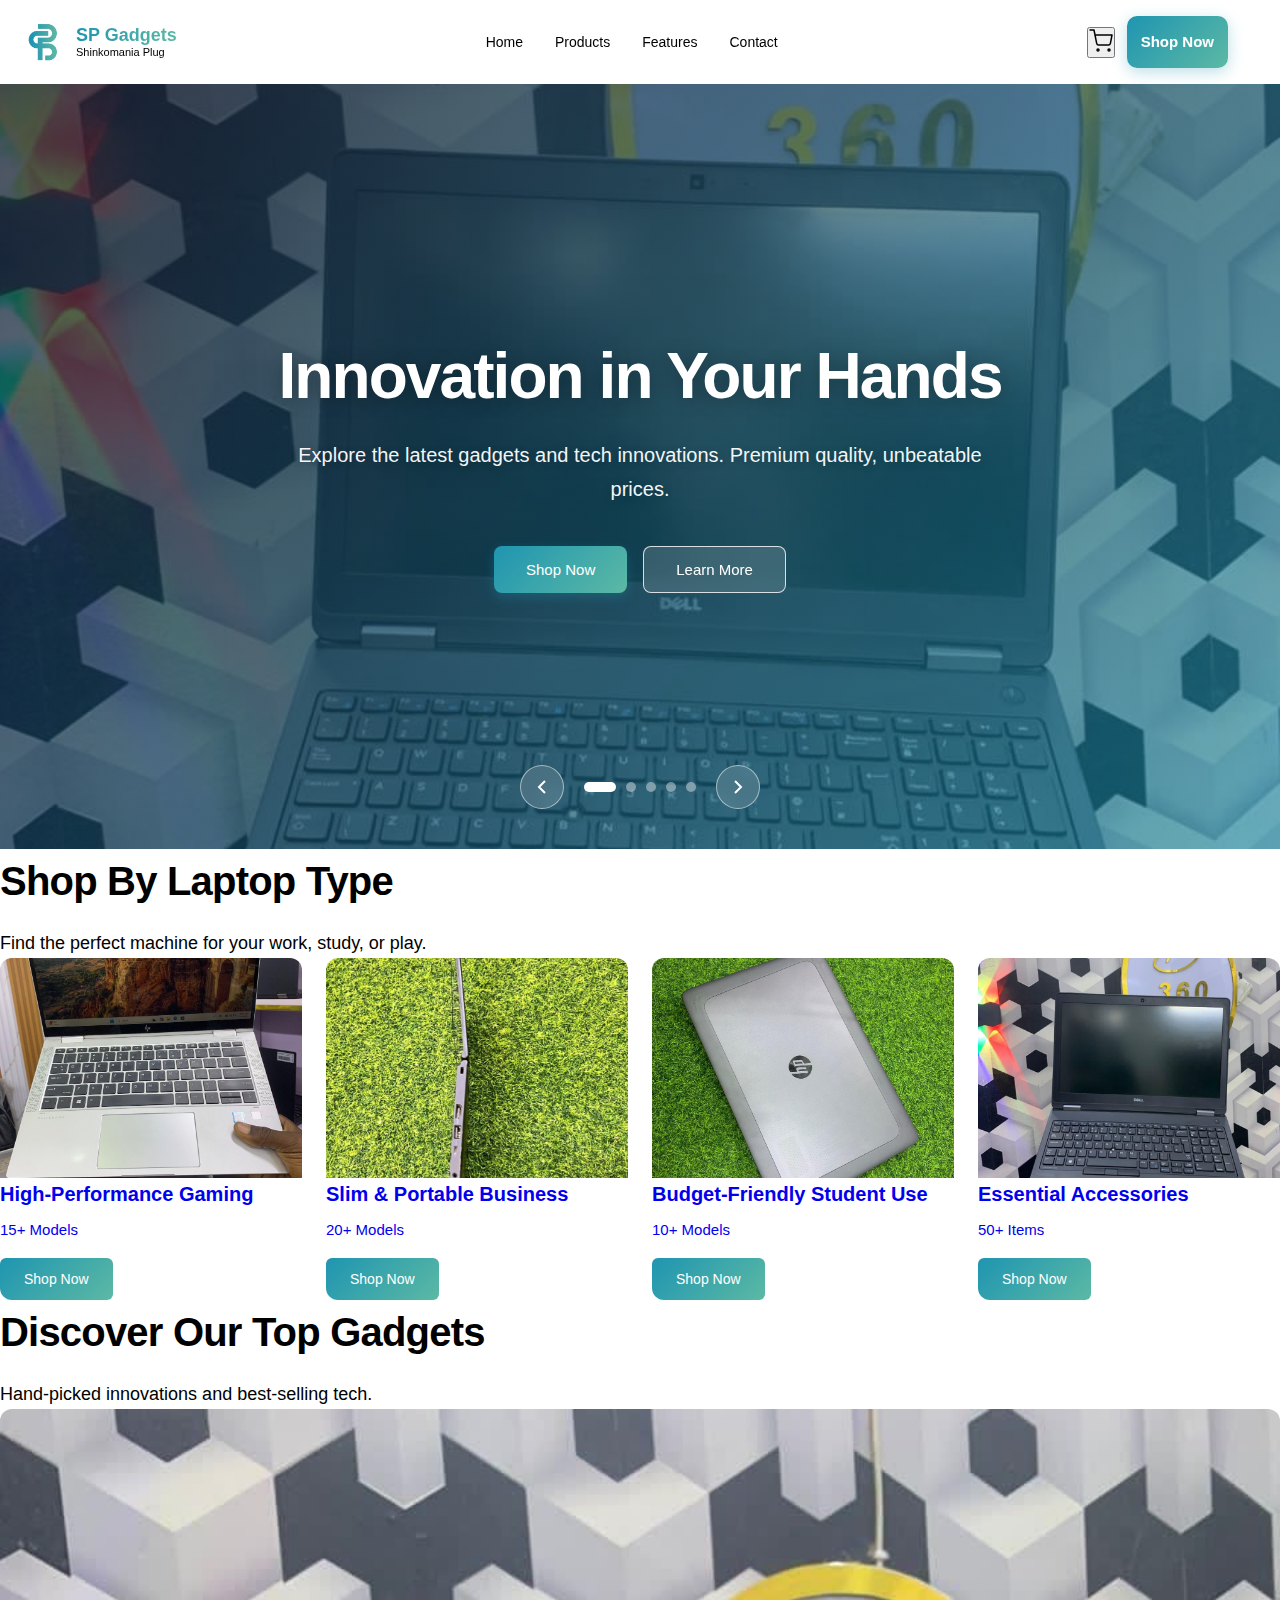
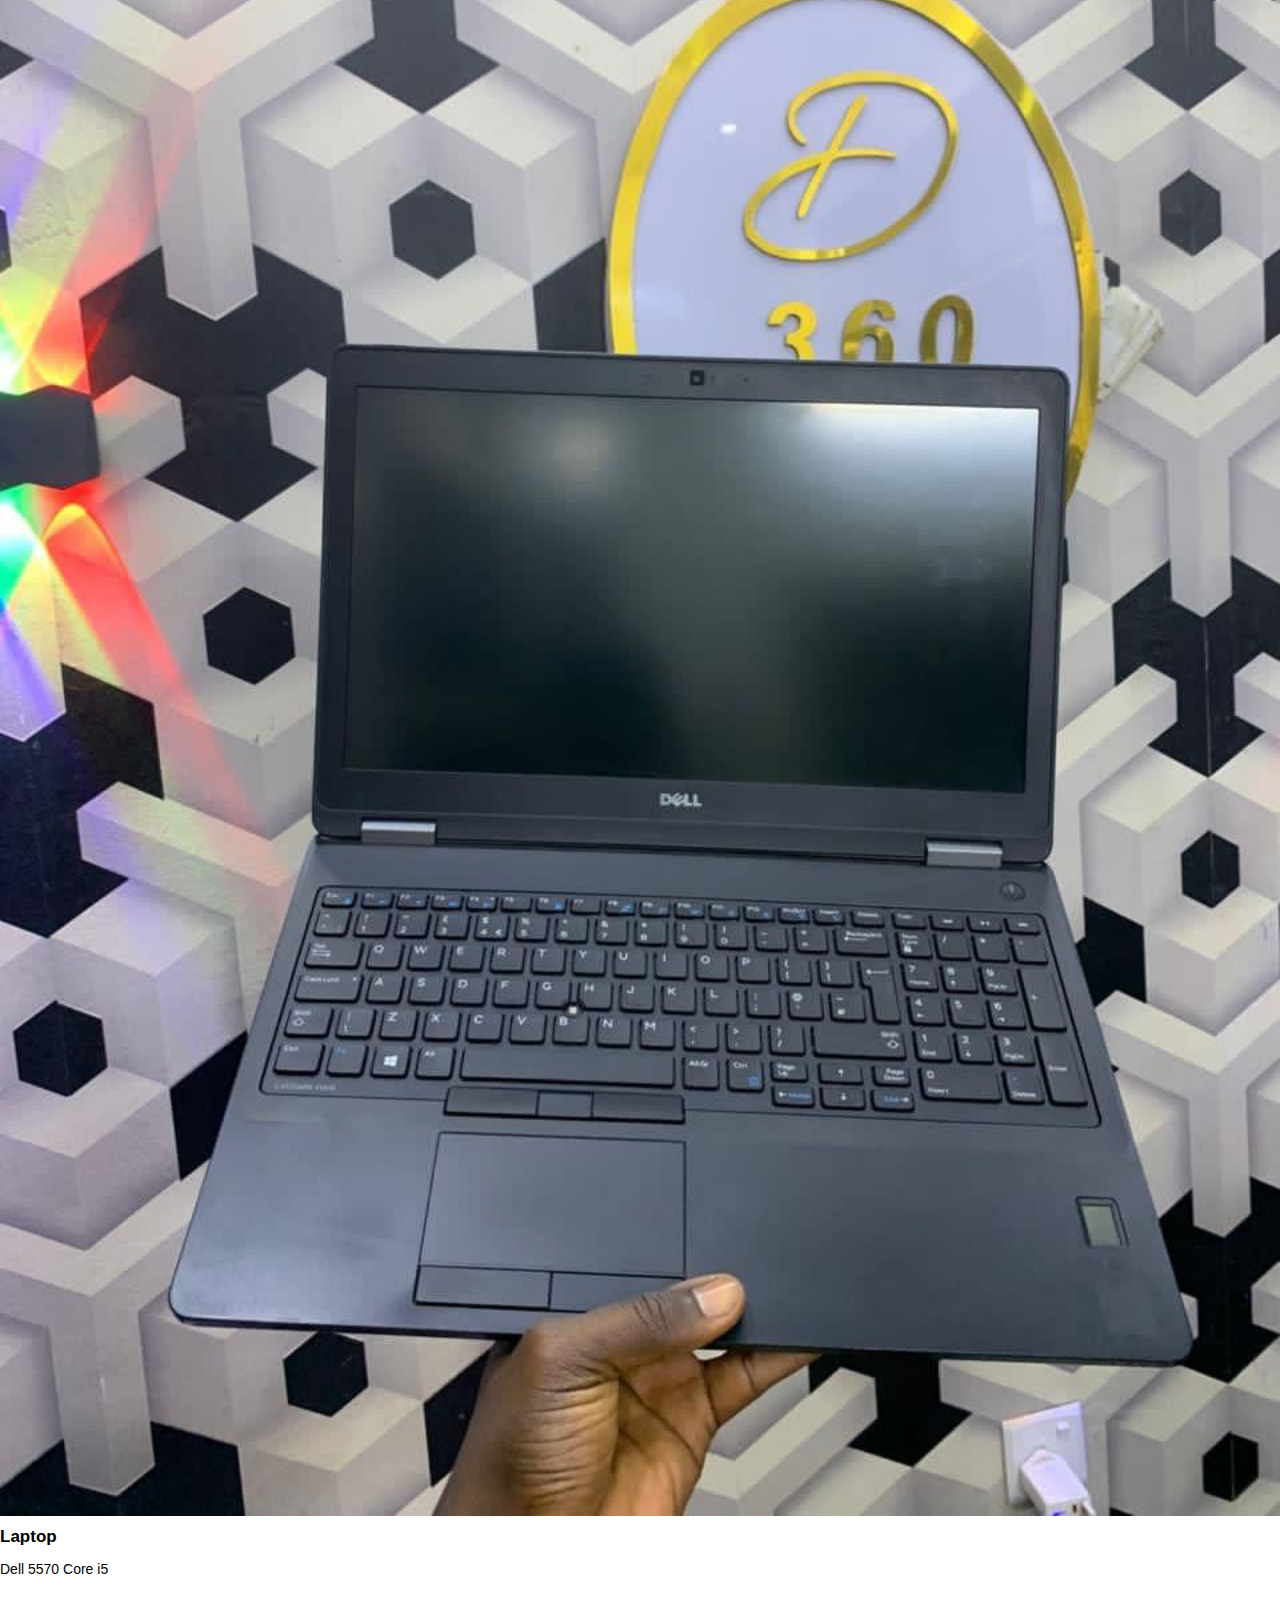
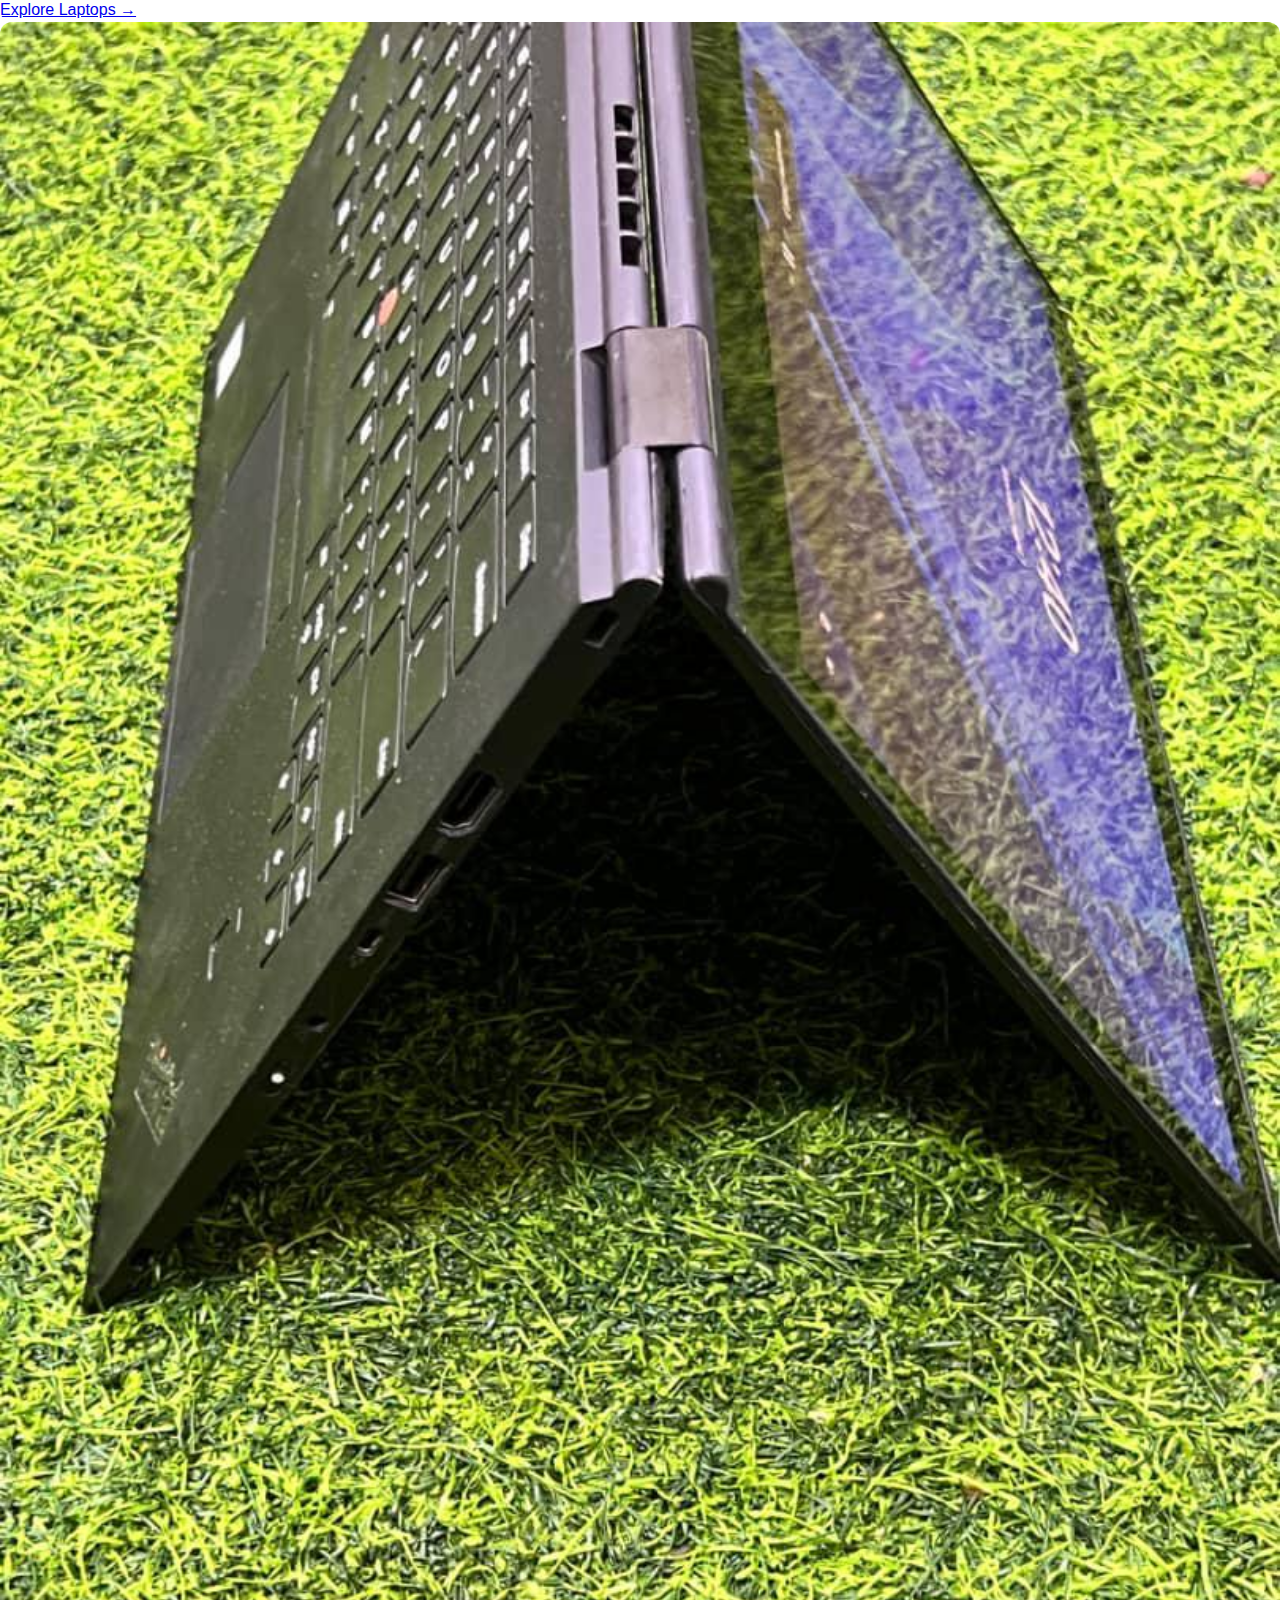
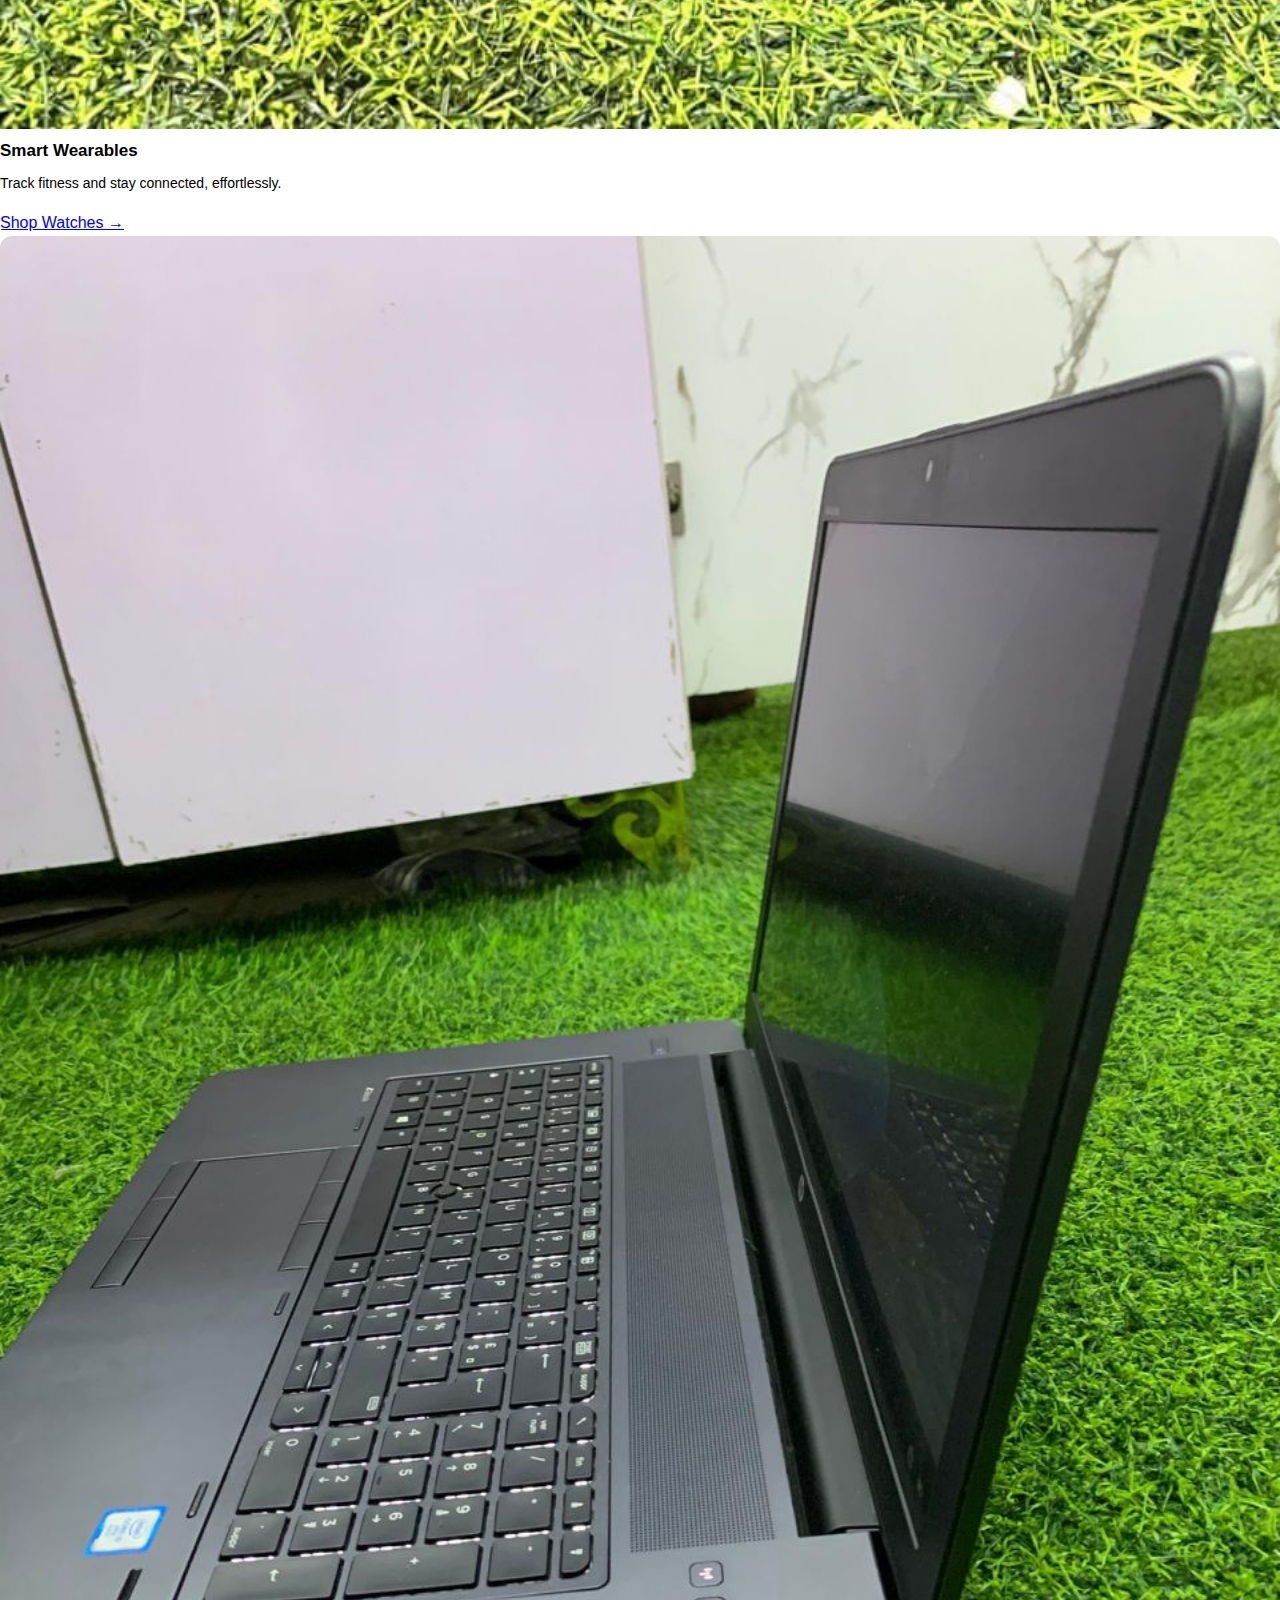
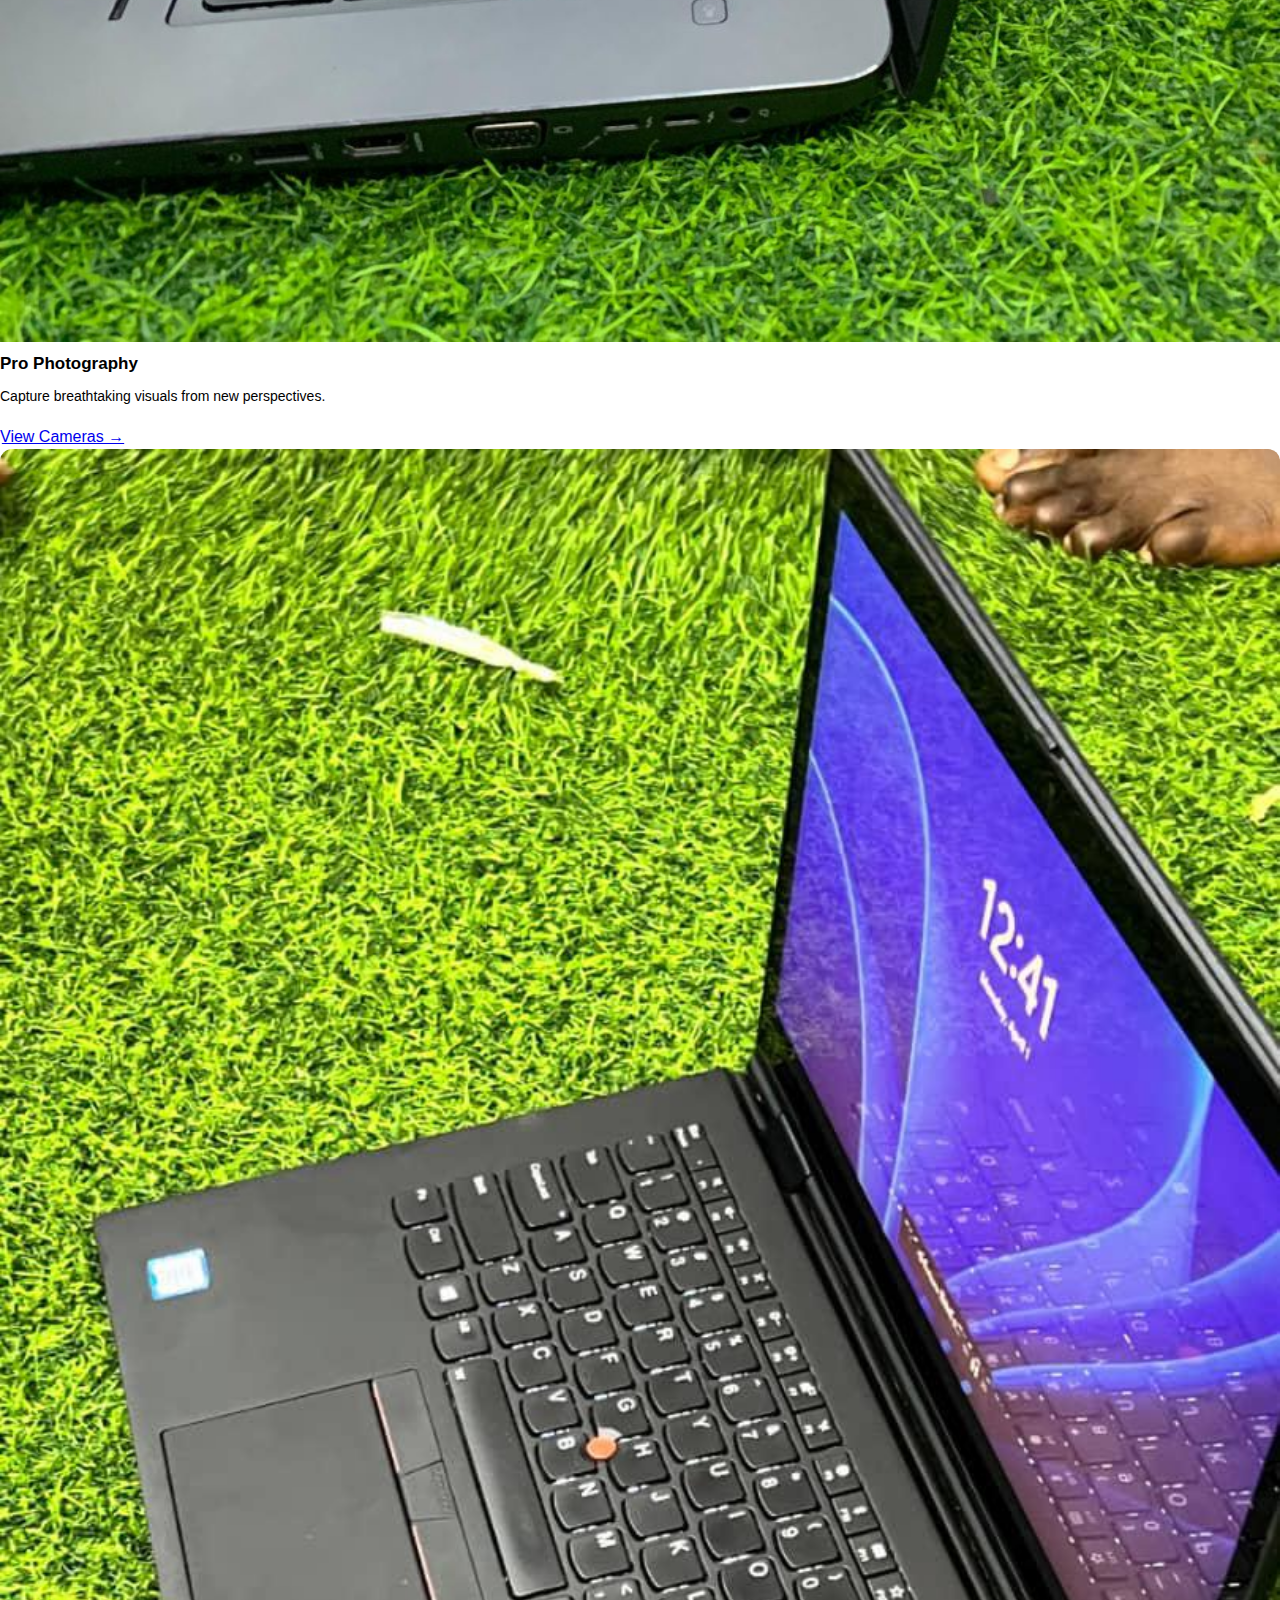
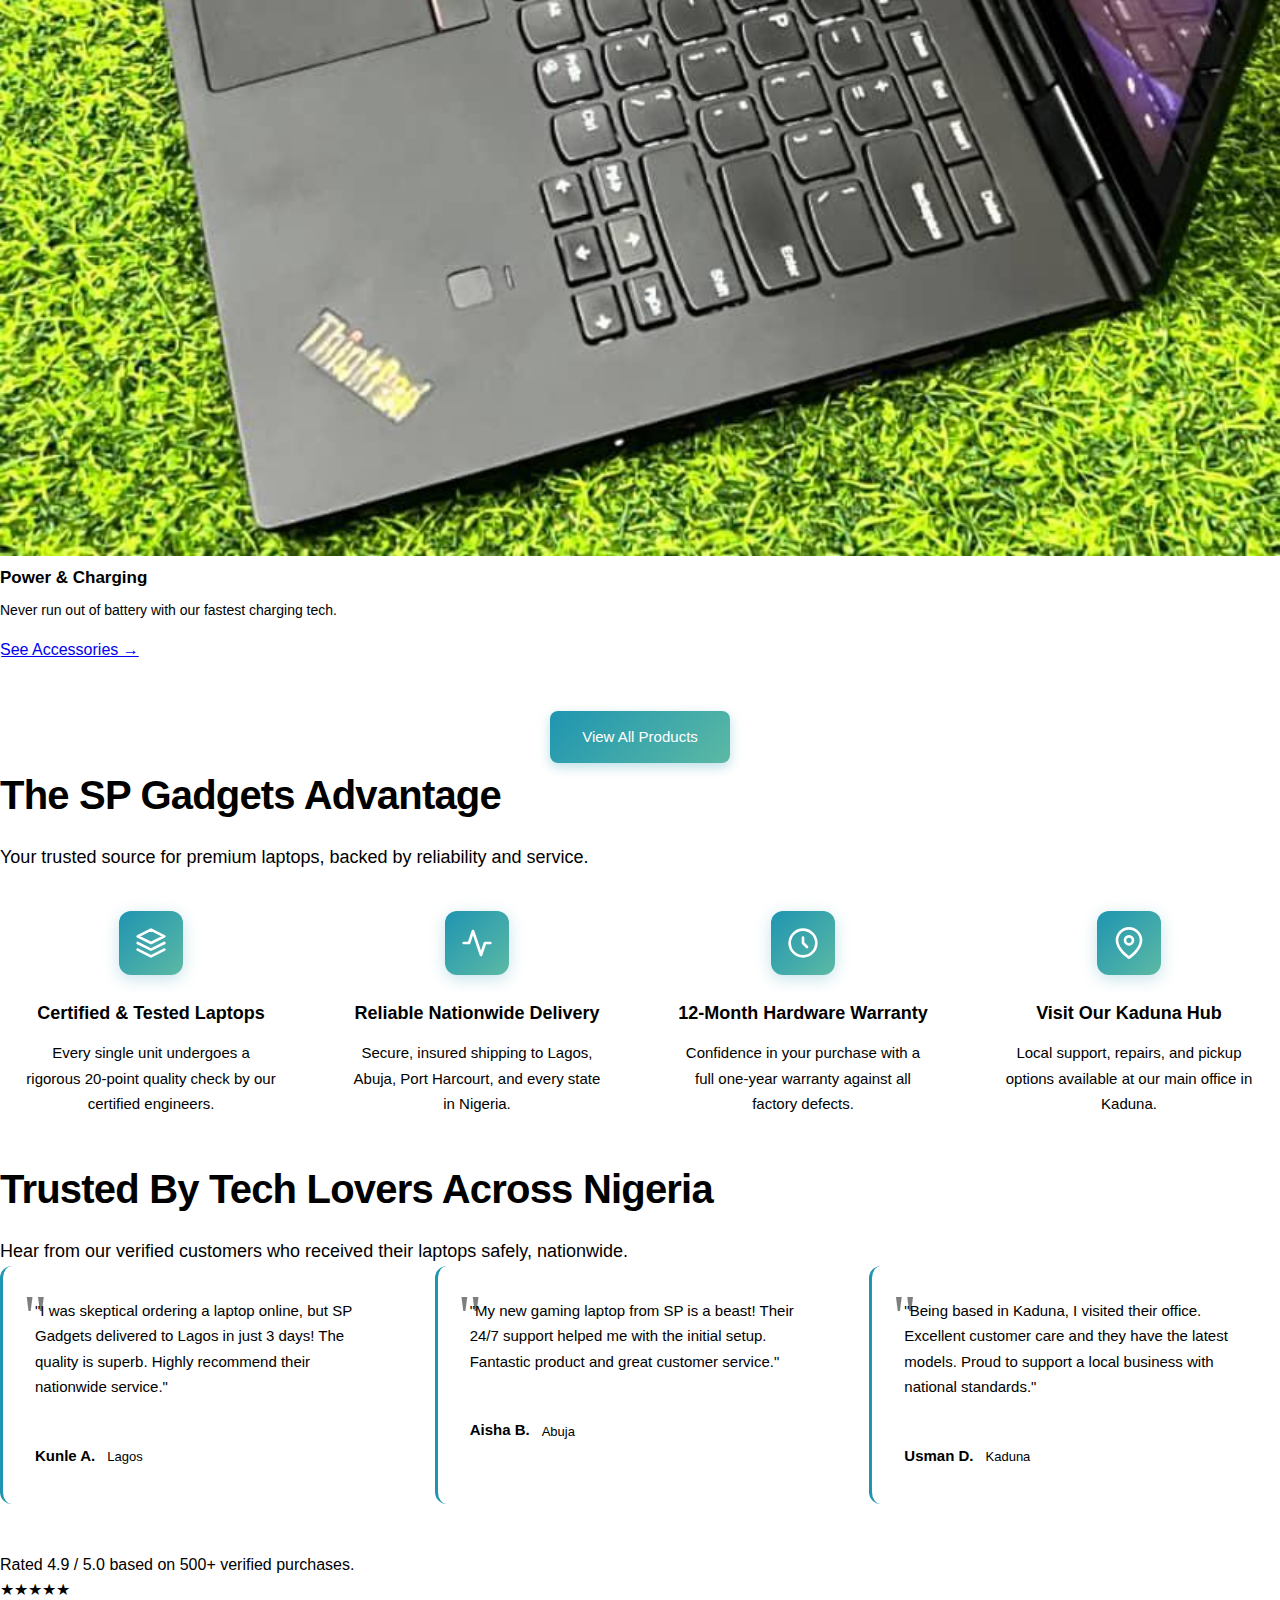
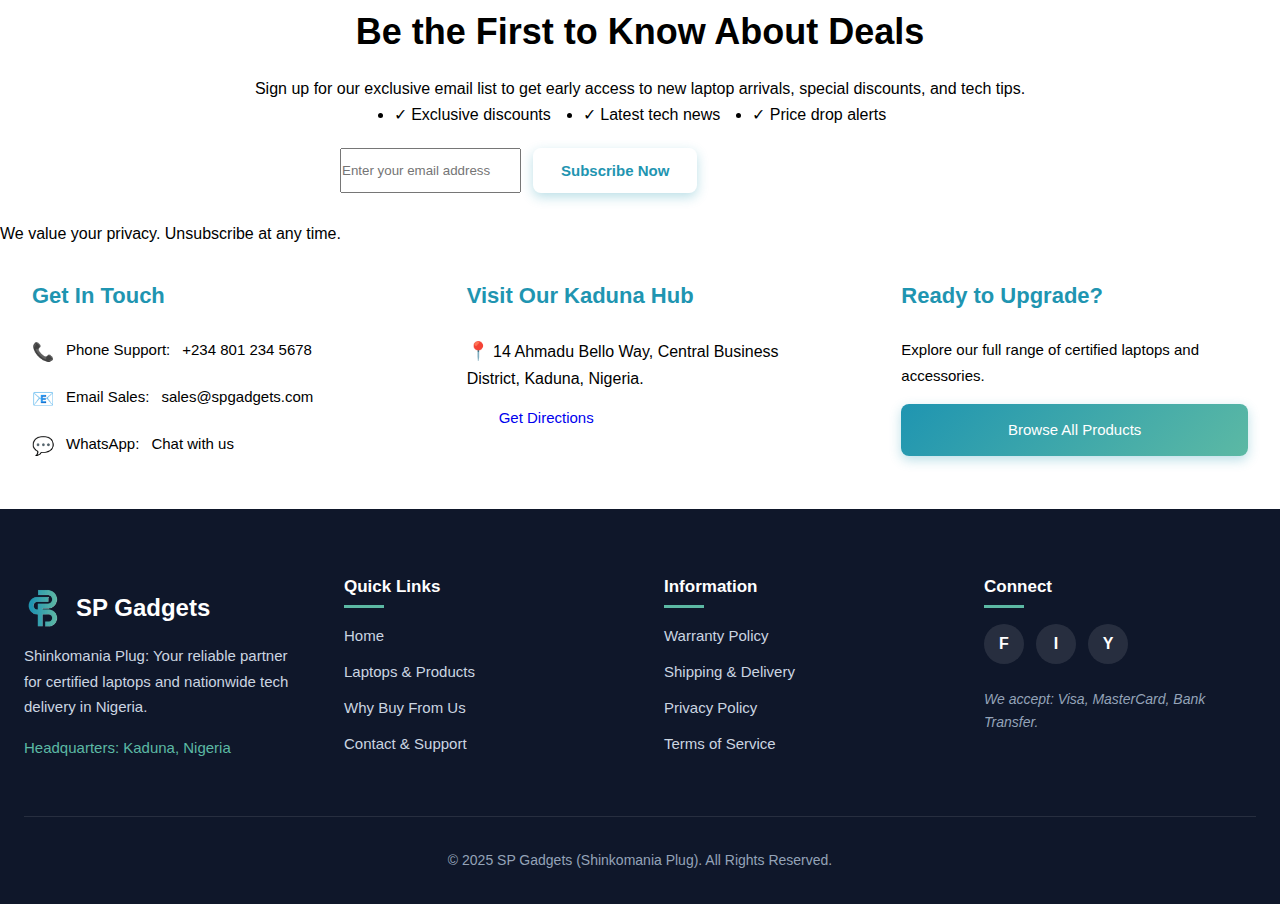
<file: index.html>
<!Doctype html>
<html lang="en">
<head>
  <meta charset="utf-8" />
  <meta name="viewport" content="width=device-width,initial-scale=1" />
  <title>SP Gadgets</title>
  <link rel="icon" href="assets/icon.png">
  <link rel="stylesheet" href="styles/main.css">
  <meta name="theme-color" content="#1F95B1">

  <meta name="description" content="Nigeria's trusted source for certified, tested laptops and essential tech gadgets. Enjoy secure, nationwide delivery and a 12-month warranty.">
  <meta property="og:title" content="SP Gadgets: Certified Laptops & Tech in Nigeria">
  <meta property="og:description" content="Shop tested laptops, smart watches, and accessories. Get secure, insured delivery to Lagos, Abuja, Port Harcourt, and nationwide.">
  <meta property="og:type" content="website">
  <meta property="og:url" content="https://spgadgets.netlify.app/">
  <meta property="og:image" content="https://spgadgets.netlify.app/assets/logo.png">
  
  <meta name="twitter:card" content="summary_large_image">
  <meta name="twitter:site" content="@yourtwitterhandle">
  <meta name="twitter:creator" content="@mukhiteee">
  <meta name="twitter:title" content="SP Gadgets: Certified Laptops & Tech in Nigeria">
<meta name="twitter:description" content="Shop tested laptops, smart watches, and accessories. Get secure, insured delivery to Lagos, Abuja, Port Harcourt, and nationwide.">
<meta name="twitter:image" content="https://spgadgets.netlify.app/assets/logo.png">
</head>
<body>
  <!-- Navbar -->
  <header class="navbar">
    <div class="navbar-container">
      <!-- Left: Logo + Brand -->
      <div class="navbar-brand">
        <img src="assets/icon.png" alt="SP Gadgets" class="navbar-logo">
        <div class="navbar-text">
          <h1 class="navbar-title">SP Gadgets</h1>
          <p class="navbar-subtitle">Shinkomania Plug</p>
        </div>
      </div>

      <!-- Center: Nav Links (Desktop) -->
      <nav class="navbar-nav" aria-label="Primary navigation">
        <a href="#home" class="nav-link">Home</a>
        <a href="#products" class="nav-link">Products</a>
        <a href="#features" class="nav-link">Features</a>
        <a href="#contact" class="nav-link">Contact</a>
      </nav>

      <!-- Right: Actions -->
      <div class="navbar-actions">
        <!-- Cart Icon -->
        <button class="cart-btn" aria-label="Shopping cart">
          <svg viewBox="0 0 24 24" width="24" height="24" fill="none" stroke="currentColor" stroke-width="1.5" stroke-linecap="round" stroke-linejoin="round">
            <circle cx="9" cy="21" r="1"/>
            <circle cx="20" cy="21" r="1"/>
            <path d="M1 1h4l2.68 13.39a2 2 0 0 0 2 1.61h9.72a2 2 0 0 0 2-1.61L23 6H6"/>
          </svg>
          <span class="cart-badge" id="cart-badge" aria-hidden="true">0</span>
        </button>

        <!-- Shop Now Button -->
        <a href="pages/shop.php" class="shop-btn">Shop Now</a>

        <!-- Mobile Menu Toggle -->
        <button class="menu-toggle" id="menu-toggle" aria-label="Menu" aria-expanded="false">
          <span class="hamburger"></span>
          <span class="hamburger"></span>
          <span class="hamburger"></span>
        </button>
      </div>
    </div>
  </header>

  <!-- Mobile Menu Overlay -->
  <div class="mobile-overlay" id="mobile-overlay" aria-hidden="true">
    <div class="mobile-overlay-content">
      <div class="mobile-overlay-header">
        <div class="navbar-brand">
          <img src="assets/icon.png" alt="SP Gadgets" class="navbar-logo">
          <div class="navbar-text">
            <h2 class="navbar-title">SP Gadgets</h2>
            <p class="navbar-subtitle">Shinkomania Plug</p>
          </div>
        </div>
        <button class="mobile-overlay-close" id="overlay-close" aria-label="Close menu">
          <svg viewBox="0 0 24 24" width="24" height="24" fill="none" stroke="currentColor" stroke-width="2" stroke-linecap="round" stroke-linejoin="round">
            <line x1="18" y1="6" x2="6" y2="18"/>
            <line x1="6" y1="6" x2="18" y2="18"/>
          </svg>
        </button>
      </div>

      <nav class="mobile-nav" aria-label="Mobile navigation">
        <a href="#home" class="mobile-nav-link">Home</a>
        <a href="#products" class="mobile-nav-link">Products</a>
        <a href="#features" class="mobile-nav-link">Features</a>
        <a href="#contact" class="mobile-nav-link">Contact</a>
      </nav>

      <div class="mobile-cta">
        <button class="shop-btn">Shop Now</button>
      </div>
    </div>
  </div>

  <!-- Hero Section with Slideshow -->
  <section class="hero" id="home">
    <div class="hero-slideshow">
      <div class="slide active" style="background-image: url('assets/slideshow/slide1.jpg')"></div>
      <div class="slide" style="background-image: url('assets/slideshow/slide2.jpg')"></div>
      <div class="slide" style="background-image: url('assets/slideshow/slide3.jpg')"></div>
      <div class="slide" style="background-image: url('assets/slideshow/slide4.jpg')"></div>
      <div class="slide" style="background-image: url('assets/slideshow/slide5.jpg')"></div>
      <div class="slide-overlay"></div>
    </div>

    <div class="hero-content">
      <div class="hero-text">
        <h1 class="hero-title">Innovation in Your Hands</h1>
        <p class="hero-subtitle">Explore the latest gadgets and tech innovations. Premium quality, unbeatable prices.</p>
        <div class="hero-cta">
          <button class="btn btn-primary">Shop Now</button>
          <button class="btn btn-secondary">Learn More</button>
        </div>
      </div>
    </div>

    <!-- Slideshow Controls -->
    <div class="slideshow-controls">
      <button class="slide-nav prev" id="prev-slide" aria-label="Previous slide">
        <svg viewBox="0 0 24 24" width="24" height="24" fill="none" stroke="currentColor" stroke-width="2">
          <polyline points="15 18 9 12 15 6"></polyline>
        </svg>
      </button>
      <div class="slide-indicators" id="slide-indicators"></div>
      <button class="slide-nav next" id="next-slide" aria-label="Next slide">
        <svg viewBox="0 0 24 24" width="24" height="24" fill="none" stroke="currentColor" stroke-width="2">
          <polyline points="9 18 15 12 9 6"></polyline>
        </svg>
      </button>
    </div>
  </section>

<section class="category-grid-section" id="products">
    <div class="container">
        <h2 class="section-title">Shop By Laptop Type</h2>
        <p class="section-subtitle">Find the perfect machine for your work, study, or play.</p>

        <div class="category-grid">
            
            <a href="/category/gaming" class="category-card">
                <div class="category-image-wrapper">
                    <img src="assets/product/IMG-20251211-WA0039.jpg" alt="Gaming Laptops" class="category-image">
                </div>
                <h3 class="category-title">High-Performance Gaming</h3>
                <p class="category-count">15+ Models</p>
                <span class="category-link-btn">Shop Now</span>
            </a>

            <a href="/category/business" class="category-card">
                <div class="category-image-wrapper">
                    <img src="assets/product/IMG-20251211-WA0049.jpg" alt="Business Laptops" class="category-image">
                </div>
                <h3 class="category-title">Slim & Portable Business</h3>
                <p class="category-count">20+ Models</p>
                <span class="category-link-btn">Shop Now</span>
            </a>

            <a href="/category/student" class="category-card">
                <div class="category-image-wrapper">
                    <img src="assets/product/slide4.jpg" alt="Student Laptops" class="category-image">
                </div>
                <h3 class="category-title">Budget-Friendly Student Use</h3>
                <p class="category-count">10+ Models</p>
                <span class="category-link-btn">Shop Now</span>
            </a>
            
            <a href="/category/accessories" class="category-card">
                <div class="category-image-wrapper">
                    <img src="assets/product/slide1.jpg" alt="Laptop Accessories" class="category-image">
                </div>
                <h3 class="category-title">Essential Accessories</h3>
                <p class="category-count">50+ Items</p>
                <span class="category-link-btn">Shop Now</span>
            </a>

        </div>
    </div>
</section>

  <section class="featured-products" id="products">
    <div class="container">
        <h2 class="section-title">Discover Our Top Gadgets</h2>
        <p class="section-subtitle">Hand-picked innovations and best-selling tech.</p>

        <div class="product-grid">
            
            <div class="product-card">
                <img src="assets/product/dell-5570-1.jpg" alt="Wireless Noise-Cancelling Earbuds" class="product-image">
                <h3 class="product-title">Laptop</h3>
                <p class="product-desc">Dell 5570 Core i5</p>
                <a href="/category/audio" class="card-link">Explore Laptops →</a>
            </div>

            <div class="product-card">
                <img src="assets/product/slide2.jpg" alt="Waterproof Smart Watch" class="product-image">
                <h3 class="product-title">Smart Wearables</h3>
                <p class="product-desc">Track fitness and stay connected, effortlessly.</p>
                <a href="/category/wearables" class="card-link">Shop Watches →</a>
            </div>

            <div class="product-card">
                <img src="assets/product/slide3.jpg" alt="4K Ultra-Portable Drone" class="product-image">
                <h3 class="product-title">Pro Photography</h3>
                <p class="product-desc">Capture breathtaking visuals from new perspectives.</p>
                <a href="/category/drones" class="card-link">View Cameras →</a>
            </div>
            
            <div class="product-card">
                <img src="assets/product/slide5.jpg" alt="20,000mAh Power Bank" class="product-image">
                <h3 class="product-title">Power & Charging</h3>
                <p class="product-desc">Never run out of battery with our fastest charging tech.</p>
                <a href="/category/power" class="card-link">See Accessories →</a>
            </div>

        </div>

        <div class="view-all-cta">
            <a href="#products-list" class="btn btn-primary">View All Products</a>
        </div>
    </div>
</section>

<section class="value-props" id="features">
    <div class="container">
        <h2 class="section-title">The SP Gadgets Advantage</h2>
        <p class="section-subtitle">Your trusted source for premium laptops, backed by reliability and service.</p>

        <div class="feature-grid">
            
            <div class="feature-card">
                <div class="feature-icon-wrapper">
                    <svg viewBox="0 0 24 24" width="24" height="24" fill="none" stroke="currentColor" stroke-width="2" stroke-linecap="round" stroke-linejoin="round" class="feature-icon"><path d="M12 2L2 7l10 5 10-5-10-5zM2 17l10 5 10-5M2 12l10 5 10-5"/></svg>
                </div>
                <h3 class="feature-title">Certified & Tested Laptops</h3>
                <p class="feature-desc">Every single unit undergoes a rigorous 20-point quality check by our certified engineers.</p>
            </div>

            <div class="feature-card">
                <div class="feature-icon-wrapper">
                    <svg viewBox="0 0 24 24" width="24" height="24" fill="none" stroke="currentColor" stroke-width="2" stroke-linecap="round" stroke-linejoin="round" class="feature-icon"><path d="M22 12h-4l-3 9L9 3l-3 9H2"/></svg>
                </div>
                <h3 class="feature-title">Reliable Nationwide Delivery</h3>
                <p class="feature-desc">Secure, insured shipping to Lagos, Abuja, Port Harcourt, and every state in Nigeria.</p>
            </div>

            <div class="feature-card">
                <div class="feature-icon-wrapper">
                    <svg viewBox="0 0 24 24" width="24" height="24" fill="none" stroke="currentColor" stroke-width="2" stroke-linecap="round" stroke-linejoin="round" class="feature-icon"><circle cx="12" cy="12" r="10"/><path d="M12 8v4l3 3"/></svg>
                </div>
                <h3 class="feature-title">12-Month Hardware Warranty</h3>
                <p class="feature-desc">Confidence in your purchase with a full one-year warranty against all factory defects.</p>
            </div>
            
            <div class="feature-card">
                <div class="feature-icon-wrapper">
                    <svg viewBox="0 0 24 24" width="24" height="24" fill="none" stroke="currentColor" stroke-width="2" stroke-linecap="round" stroke-linejoin="round" class="feature-icon"><path d="M21 10c0 7-9 13-9 13s-9-6-9-13a9 9 0 0 1 18 0z"/><circle cx="12" cy="10" r="3"/></svg>
                </div>
                <h3 class="feature-title">Visit Our Kaduna Hub</h3>
                <p class="feature-desc">Local support, repairs, and pickup options available at our main office in Kaduna.</p>
            </div>

        </div>
    </div>
</section>

<section class="testimonials" id="testimonials">
    <div class="container">
        <h2 class="section-title">Trusted By Tech Lovers Across Nigeria</h2>
        <p class="section-subtitle">Hear from our verified customers who received their laptops safely, nationwide.</p>

        <div class="testimonial-grid">
            
            <div class="testimonial-card">
                <p class="quote">"I was skeptical ordering a laptop online, but SP Gadgets delivered to Lagos in just 3 days! The quality is superb. Highly recommend their nationwide service."</p>
                <div class="customer-info">
                    <span class="customer-name">Kunle A.</span>
                    <span class="customer-location">Lagos</span>
                </div>
            </div>

            <div class="testimonial-card">
                <p class="quote">"My new gaming laptop from SP is a beast! Their 24/7 support helped me with the initial setup. Fantastic product and great customer service."</p>
                <div class="customer-info">
                    <span class="customer-name">Aisha B.</span>
                    <span class="customer-location">Abuja</span>
                </div>
            </div>

            <div class="testimonial-card">
                <p class="quote">"Being based in Kaduna, I visited their office. Excellent customer care and they have the latest models. Proud to support a local business with national standards."</p>
                <div class="customer-info">
                    <span class="customer-name">Usman D.</span>
                    <span class="customer-location">Kaduna</span>
                </div>
            </div>

        </div>
        
        <div class="rating-summary">
            <p>Rated 4.9 / 5.0 based on 500+ verified purchases.</p>
            <div class="star-rating">
                ★★★★★
            </div>
        </div>
    </div>
</section>


<section class="newsletter-signup">
    <div class="container newsletter-flex">
        <div class="newsletter-content">
            <h2 class="newsletter-title">Be the First to Know About Deals</h2>
            <p class="newsletter-subtext">Sign up for our exclusive email list to get early access to new laptop arrivals, special discounts, and tech tips.</p>
            <ul class="newsletter-benefits">
                <li><span class="check-icon">✓</span> Exclusive discounts</li>
                <li><span class="check-icon">✓</span> Latest tech news</li>
                <li><span class="check-icon">✓</span> Price drop alerts</li>
            </ul>
        </div>
        <div class="newsletter-form-wrapper">
            <form class="newsletter-form">
                <input type="email" placeholder="Enter your email address" required aria-label="Email address for newsletter" class="email-input">
                <button type="submit" class="btn btn-primary newsletter-btn">Subscribe Now</button>
            </form>
            <p class="privacy-text">We value your privacy. Unsubscribe at any time.</p>
        </div>
    </div>
</section>

<section class="contact-anchor" id="contact">
    <div class="container">
        <div class="contact-grid">
            
            <div class="contact-card info-card">
                <h3 class="contact-title">Get In Touch</h3>
                <p class="contact-detail">
                    <span class="detail-icon">📞</span>
                    Phone Support: <a href="tel:+2348012345678" class="contact-link">+234 801 234 5678</a>
                </p>
                <p class="contact-detail">
                    <span class="detail-icon">📧</span>
                    Email Sales: <a href="mailto:sales@spgadgets.com" class="contact-link">sales@spgadgets.com</a>
                </p>
                <p class="contact-detail">
                    <span class="detail-icon">💬</span>
                    WhatsApp: <a href="https://wa.me/2348012345678" target="_blank" class="contact-link">Chat with us</a>
                </p>
            </div>

            <div class="contact-card location-card">
                <h3 class="contact-title">Visit Our Kaduna Hub</h3>
                <p class="contact-address">
                    <span class="detail-icon">📍</span>
                    14 Ahmadu Bello Way, Central Business District, Kaduna, Nigeria.
                </p>
                <a href="https://maps.app.goo.gl/YourMapLinkHere" target="_blank" class="btn btn-secondary-contact">
                    Get Directions
                </a>
            </div>

            <div class="contact-card cta-card">
                <h3 class="contact-title">Ready to Upgrade?</h3>
                <p class="contact-detail">Explore our full range of certified laptops and accessories.</p>
                <a href="#products" class="btn btn-primary btn-full-width">
                    Browse All Products
                </a>
            </div>

        </div>
    </div>
</section>

<footer class="footer">
    <div class="container footer-grid">
        
        <div class="footer-col brand-col">
            <div class="navbar-brand footer-brand">
                <img src="assets/icon.png" alt="SP Gadgets" class="navbar-logo">
                <h3 class="footer-title">SP Gadgets</h3>
            </div>
            <p class="footer-text">Shinkomania Plug: Your reliable partner for certified laptops and nationwide tech delivery in Nigeria.</p>
            <p class="footer-address">
                Headquarters: Kaduna, Nigeria
            </p>
        </div>

        <div class="footer-col">
            <h4 class="col-heading">Quick Links</h4>
            <ul class="footer-links">
                <li><a href="#home" class="footer-link">Home</a></li>
                <li><a href="#products" class="footer-link">Laptops & Products</a></li>
                <li><a href="#features" class="footer-link">Why Buy From Us</a></li>
                <li><a href="#contact" class="footer-link">Contact & Support</a></li>
            </ul>
        </div>

        <div class="footer-col">
            <h4 class="col-heading">Information</h4>
            <ul class="footer-links">
                <li><a href="/warranty" class="footer-link">Warranty Policy</a></li>
                <li><a href="/shipping" class="footer-link">Shipping & Delivery</a></li>
                <li><a href="/privacy" class="footer-link">Privacy Policy</a></li>
                <li><a href="/terms" class="footer-link">Terms of Service</a></li>
            </ul>
        </div>
        
        <div class="footer-col social-col">
            <h4 class="col-heading">Connect</h4>
            <div class="social-icons">
                <a href="#" class="social-icon" aria-label="Find us on Facebook">F</a>
                <a href="#" class="social-icon" aria-label="Follow us on Instagram">I</a>
                <a href="#" class="social-icon" aria-label="Check out our YouTube Channel">Y</a>
            </div>
            <p class="payment-methods">We accept: Visa, MasterCard, Bank Transfer.</p>
        </div>
    </div>
    
    <div class="footer-bottom">
        <div class="container">
            <p>&copy; 2025 SP Gadgets (Shinkomania Plug). All Rights Reserved.</p>
        </div>
    </div>
</footer>

  <script src="scripts/main.js"></script>
</body>
</html>
</file>
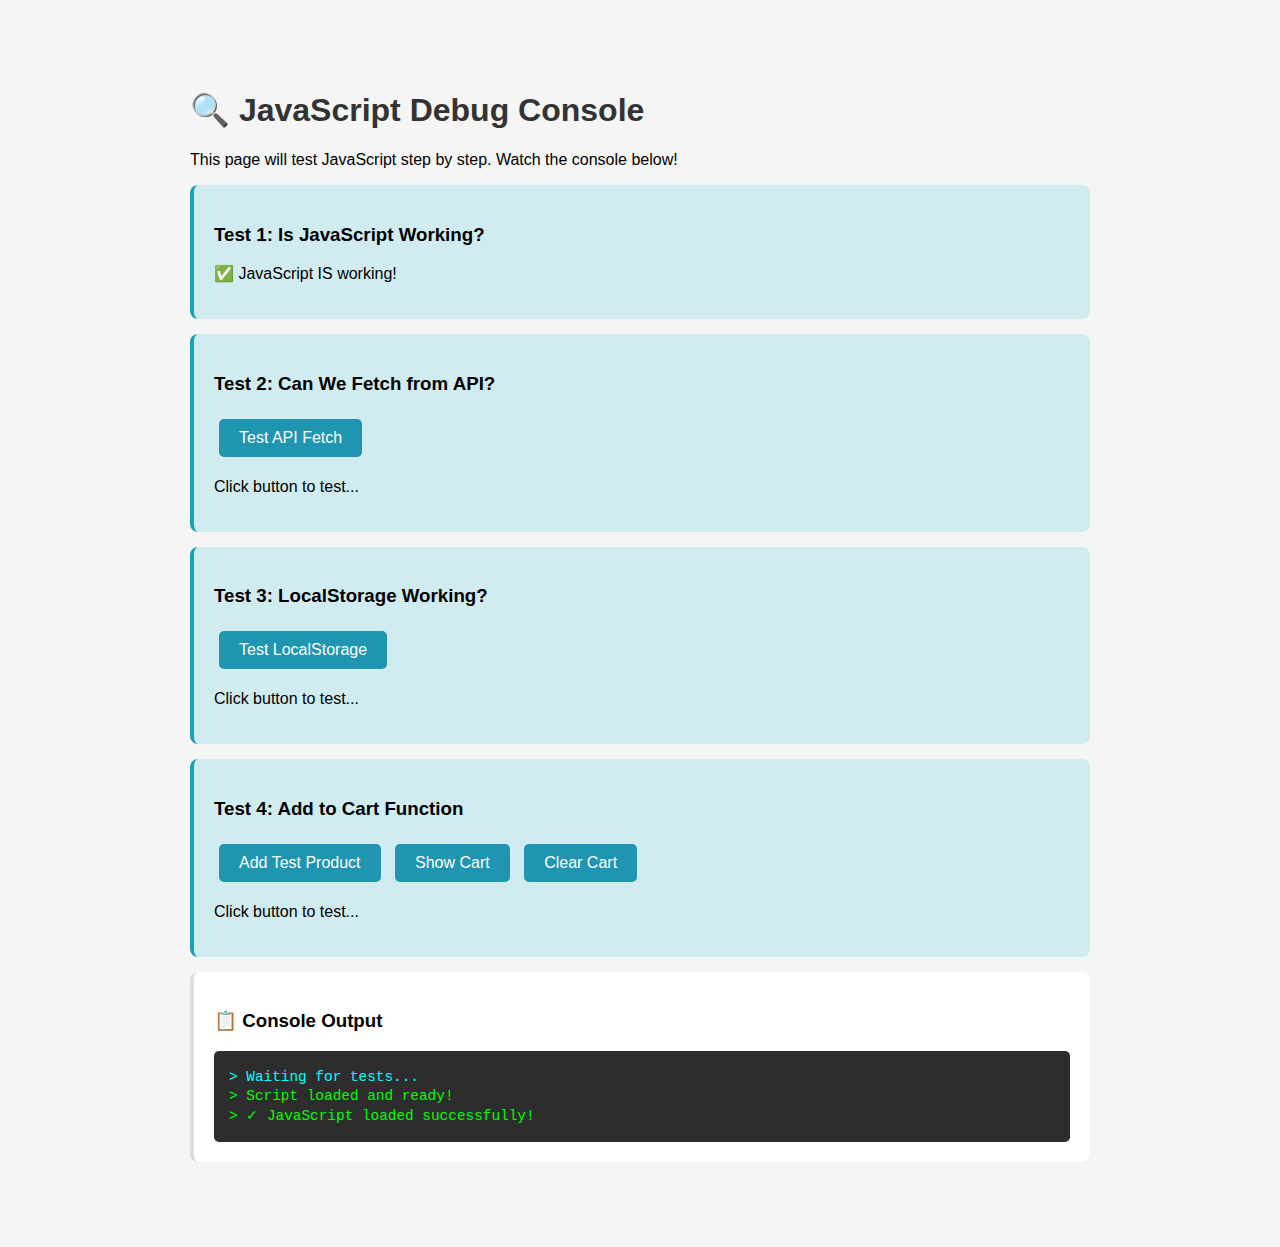
<file: pages/test.html>
<!DOCTYPE html>
<html lang="en">
<head>
    <meta charset="UTF-8">
    <meta name="viewport" content="width=device-width, initial-scale=1.0">
    <title>JavaScript Test - Step by Step</title>
    <style>
        body {
            font-family: Arial, sans-serif;
            max-width: 900px;
            margin: 50px auto;
            padding: 20px;
            background: #f5f5f5;
        }
        .test-box {
            background: white;
            padding: 20px;
            margin: 15px 0;
            border-radius: 8px;
            border-left: 4px solid #ddd;
        }
        .success {
            border-left-color: #28a745;
            background: #d4edda;
        }
        .error {
            border-left-color: #dc3545;
            background: #f8d7da;
        }
        .info {
            border-left-color: #17a2b8;
            background: #d1ecf1;
        }
        h1 {
            color: #333;
        }
        button {
            background: #1F95B1;
            color: white;
            border: none;
            padding: 10px 20px;
            border-radius: 5px;
            cursor: pointer;
            font-size: 1rem;
            margin: 5px;
        }
        button:hover {
            background: #157a8f;
        }
        #console-output {
            background: #2d2d2d;
            color: #0f0;
            padding: 15px;
            border-radius: 5px;
            font-family: 'Courier New', monospace;
            font-size: 0.9rem;
            max-height: 400px;
            overflow-y: auto;
            margin-top: 10px;
        }
        .console-line {
            margin: 3px 0;
        }
        .console-success { color: #0f0; }
        .console-error { color: #f00; }
        .console-info { color: #0ff; }
    </style>
</head>
<body>
    <h1>🔍 JavaScript Debug Console</h1>
    <p>This page will test JavaScript step by step. Watch the console below!</p>

    <!-- Test 1: JavaScript Loading -->
    <div class="test-box info">
        <h3>Test 1: Is JavaScript Working?</h3>
        <p id="js-test">❌ JavaScript is NOT working</p>
    </div>

    <!-- Test 2: Fetch API -->
    <div class="test-box info">
        <h3>Test 2: Can We Fetch from API?</h3>
        <button onclick="testFetchAPI()">Test API Fetch</button>
        <p id="fetch-result">Click button to test...</p>
    </div>

    <!-- Test 3: LocalStorage -->
    <div class="test-box info">
        <h3>Test 3: LocalStorage Working?</h3>
        <button onclick="testLocalStorage()">Test LocalStorage</button>
        <p id="storage-result">Click button to test...</p>
    </div>

    <!-- Test 4: Add to Cart -->
    <div class="test-box info">
        <h3>Test 4: Add to Cart Function</h3>
        <button onclick="testAddToCart()">Add Test Product</button>
        <button onclick="showCart()">Show Cart</button>
        <button onclick="clearCart()">Clear Cart</button>
        <p id="cart-result">Click button to test...</p>
    </div>

    <!-- Console Output -->
    <div class="test-box">
        <h3>📋 Console Output</h3>
        <div id="console-output">
            <div class="console-line console-info">> Waiting for tests...</div>
        </div>
    </div>

    <script>
        // Custom console that shows on page
        const consoleDiv = document.getElementById('console-output');
        
        function log(message, type = 'info') {
            const line = document.createElement('div');
            line.className = `console-line console-${type}`;
            line.textContent = `> ${message}`;
            consoleDiv.appendChild(line);
            consoleDiv.scrollTop = consoleDiv.scrollHeight;
            
            // Also log to browser console
            console.log(message);
        }

        // TEST 1: Check if JavaScript is working
        document.addEventListener('DOMContentLoaded', function() {
            const jsTest = document.getElementById('js-test');
            jsTest.textContent = '✅ JavaScript IS working!';
            jsTest.parentElement.classList.add('success');
            log('✓ JavaScript loaded successfully!', 'success');
        });

        // TEST 2: Fetch API
        async function testFetchAPI() {
            log('Testing fetch to products_api.php...', 'info');
            const resultEl = document.getElementById('fetch-result');
            
            try {
                const url = '../api/products_api.php?page=1&per_page=37';
                log(`Fetching: ${url}`, 'info');
                
                const response = await fetch(url);
                log(`Response status: ${response.status}`, 'info');
                
                const data = await response.json();
                log(`Response received!`, 'success');
                log(`Success: ${data.success}`, 'info');
                log(`Products found: ${data.products ? data.products.length : 0}`, 'info');
                
                if (data.success && data.products && data.products.length > 0) {
                    resultEl.textContent = `✅ API works! Found ${data.products.length} products`;
                    resultEl.parentElement.classList.add('success');
                    log(`First product: ${data.products[0].name}`, 'success');
                } else {
                    resultEl.textContent = '⚠️ API responded but no products found';
                    log('API returned empty or unsuccessful', 'error');
                }
            } catch (error) {
                resultEl.textContent = '❌ API fetch failed!';
                resultEl.parentElement.classList.add('error');
                log(`ERROR: ${error.message}`, 'error');
            }
        }

        // TEST 3: LocalStorage
        function testLocalStorage() {
            log('Testing localStorage...', 'info');
            const resultEl = document.getElementById('storage-result');
            
            try {
                // Try to write
                localStorage.setItem('test_key', 'test_value');
                log('✓ Write to localStorage successful', 'success');
                
                // Try to read
                const value = localStorage.getItem('test_key');
                log(`✓ Read from localStorage: ${value}`, 'success');
                
                // Try to delete
                localStorage.removeItem('test_key');
                log('✓ Delete from localStorage successful', 'success');
                
                resultEl.textContent = '✅ LocalStorage is working!';
                resultEl.parentElement.classList.add('success');
            } catch (error) {
                resultEl.textContent = '❌ LocalStorage failed!';
                resultEl.parentElement.classList.add('error');
                log(`ERROR: ${error.message}`, 'error');
            }
        }

        // TEST 4: Cart Functions
        function testAddToCart() {
            log('Adding test product to cart...', 'info');
            const resultEl = document.getElementById('cart-result');
            
            try {
                // Get current cart
                let cart = JSON.parse(localStorage.getItem('sp_cart') || '[]');
                log(`Current cart has ${cart.length} items`, 'info');
                
                // Add a test product
                const testProduct = {
                    id: 999,
                    name: 'Test Product',
                    brand: 'Test Brand',
                    price: 1000,
                    image: 'test.jpg',
                    stock_quantity: 10,
                    quantity: 1
                };
                
                cart.push(testProduct);
                localStorage.setItem('sp_cart', JSON.stringify(cart));
                log(`✓ Added test product to cart`, 'success');
                log(`Cart now has ${cart.length} items`, 'success');
                
                resultEl.textContent = `✅ Product added! Cart has ${cart.length} items`;
                resultEl.parentElement.classList.add('success');
            } catch (error) {
                resultEl.textContent = '❌ Add to cart failed!';
                resultEl.parentElement.classList.add('error');
                log(`ERROR: ${error.message}`, 'error');
            }
        }

        function showCart() {
            log('Showing cart contents...', 'info');
            
            try {
                const cart = JSON.parse(localStorage.getItem('sp_cart') || '[]');
                log(`Cart has ${cart.length} items`, 'info');
                
                if (cart.length === 0) {
                    log('Cart is empty', 'info');
                } else {
                    cart.forEach((item, index) => {
                        log(`Item ${index + 1}: ${item.name} - ₦${item.price} (Qty: ${item.quantity})`, 'success');
                    });
                }
            } catch (error) {
                log(`ERROR: ${error.message}`, 'error');
            }
        }

        function clearCart() {
            log('Clearing cart...', 'info');
            
            try {
                localStorage.removeItem('sp_cart');
                log('✓ Cart cleared!', 'success');
                document.getElementById('cart-result').textContent = 'Cart cleared!';
            } catch (error) {
                log(`ERROR: ${error.message}`, 'error');
            }
        }

        // Log that script is loaded
        log('Script loaded and ready!', 'success');
    </script>
</body>
</html>
</file>
<file: styles/main.css>
/* ===== CSS Variables - Theme System ===== */
:root {
  --primary: #1F95B1;
  --accent: #5CB9A4;
  --font-main: 'Inter', -apple-system, BlinkMacSystemFont, 'Segoe UI', sans-serif;
}

/* Dark Theme (Default) */
:root[data-theme="dark"] {
  /* Backgrounds */
  --bg: #0f0f0f;
  --bg-light: #1a1a1a;
  --bg-secondary: #212121;
  --bg-tertiary: #282828;
  --bg-hover: #3f3f3f;
  
  /* Text Colors */
  --text: #ffffff;
  --text-muted: #aaaaaa;
  --text-secondary: #aaaaaa;
  --text-tertiary: #717171;
  
  /* UI Elements */
  --border: #3f3f3f;
  --shadow: rgba(0, 0, 0, 0.4);
  
  /* Status Colors */
  --success: #0f9d58;
  --warning: #f9ab00;
  --error: #dd2c00;
}

/* Light Theme */
:root[data-theme="light"] {
  /* Backgrounds */
  --bg: #ffffff;
  --bg-light: #f8fafc;
  --bg-secondary: #f8f9fa;
  --bg-tertiary: #e9ecef;
  --bg-hover: #dee2e6;
  
  /* Text Colors */
  --text: #0f172a;
  --text-muted: #64748b;
  --text-secondary: #6c757d;
  --text-tertiary: #adb5bd;
  
  /* UI Elements */
  --border: #e2e8f0;
  --shadow: rgba(0, 0, 0, 0.1);
  
  /* Status Colors */
  --success: #0f9d58;
  --warning: #f9ab00;
  --error: #dd2c00;
}

/* Add smooth transitions */
body,
.navbar,
.sidebar,
.top-bar,
.card,
.stat-card,
.search-box,
.category-card,
.product-card,
.feature-card,
.testimonial-card,
.contact-card,
.cart-sidebar,
.mobile-overlay-content,
.modal-content {
  transition: background-color 0.3s ease, color 0.3s ease, border-color 0.3s ease;
}

/* Theme Toggle Button Styles */
.theme-toggle {
  position: relative;
}

.theme-icon {
  transition: transform 0.3s ease;
}

.theme-toggle:hover .theme-icon {
  transform: rotate(20deg);
}

/* ===== Reset & Base ===== */
* {
  margin: 0;
  padding: 0;
  box-sizing: border-box;
}

html {
  scroll-behavior: smooth;
}

body {
  font-family: var(--font-main);
  color: var(--text);
  background: var(--bg);
  line-height: 1.6;
  -webkit-font-smoothing: antialiased;
  -moz-osx-font-smoothing: grayscale;
}

/* ===== NAVBAR ===== */
.navbar {
  position: sticky;
  top: 0;
  z-index: 50;
  background: var(--bg);
  backdrop-filter: blur(10px);
  box-shadow: 0 1px 3px var(--shadow);
  border-bottom: 1px solid var(--border);
}

.navbar-container {
  max-width: 1400px;
  margin: 0 auto;
  padding: 16px 24px;
  display: flex;
  align-items: center;
  justify-content: space-between;
}

/* Brand Section */
.navbar-brand {
  display: flex;
  align-items: center;
  gap: 12px;
  text-decoration: none;
  flex-shrink: 0;
}

.navbar-logo {
  width: 40px;
  height: 40px;
  object-fit: cover;
  border-radius: 8px;
}

.navbar-text {
  display: flex;
  flex-direction: column;
}

.navbar-title {
  font-size: 18px;
  font-weight: 600;
  line-height: 1.2;
  background: linear-gradient(90deg, var(--primary), var(--accent));
  -webkit-background-clip: text;
  -webkit-text-fill-color: transparent;
  margin: 0;
}

.navbar-subtitle {
  font-size: 11px;
  color: var(--text-muted);
  line-height: 1.2;
  margin: 0;
  font-weight: 400;
}

/* Center Nav */
.navbar-nav {
  display: flex;
  gap: 32px;
  align-items: center;
  margin: 0 auto;
}

.nav-link {
  color: var(--text);
  text-decoration: none;
  font-size: 14px;
  font-weight: 500;
  position: relative;
  transition: color 0.3s ease;
}

.nav-link:hover {
  color: var(--primary);
}

.nav-link::after {
  content: "";
  position: absolute;
  bottom: -5px;
  left: 0;
  width: 0;
  height: 2px;
  background: var(--primary);
  transition: width 0.3s ease;
}

.nav-link:hover::after {
  width: 100%;
}

/* Right Actions */
.navbar-actions {
  display: flex;
  align-items: center;
  gap: 12px;
  flex-shrink: 0;
}

/* Icon Buttons */
.icon-btn {
  position: relative;
  background: none;
  border: none;
  padding: 10px;
  cursor: pointer;
  border-radius: 8px;
  color: var(--text);
  transition: all 0.3s ease;
  display: flex;
  align-items: center;
  justify-content: center;
  font-size: 20px;
}

.icon-btn:hover {
  background: var(--bg-light);
  color: var(--primary);
}

.cart-badge {
  position: absolute;
  top: 4px;
  right: 4px;
  background: #ef4444;
  color: white;
  font-size: 10px;
  font-weight: 600;
  min-width: 18px;
  height: 18px;
  border-radius: 50%;
  display: none;
  align-items: center;
  justify-content: center;
}

.cart-badge.visible {
  display: flex;
  animation: badgePop 0.4s cubic-bezier(0.68, -0.55, 0.265, 1.55);
}

@keyframes badgePop {
  0% { transform: scale(0); }
  50% { transform: scale(1.2); }
  100% { transform: scale(1); }
}

/* Mobile Menu Toggle */
.menu-toggle {
  background: none;
  border: none;
  padding: 8px;
  cursor: pointer;
  flex-direction: column;
  gap: 5px;
  border-radius: 8px;
}

.hamburger {
  width: 24px;
  height: 2px;
  background: var(--text);
  border-radius: 2px;
  transition: all 0.3s ease;
}

.menu-toggle.active .hamburger:nth-child(1) {
  transform: rotate(45deg) translate(8px, 8px);
}

.menu-toggle.active .hamburger:nth-child(2) {
  opacity: 0;
}

.menu-toggle.active .hamburger:nth-child(3) {
  transform: rotate(-45deg) translate(7px, -7px);
}

/* ===== MOBILE SIDEBAR ===== */
.mobile-overlay {
  position: fixed;
  inset: 0;
  z-index: 60;
  background: rgba(0, 0, 0, 0.5);
  backdrop-filter: blur(4px);
  opacity: 0;
  pointer-events: none;
  transition: opacity 0.3s ease;
}

.mobile-overlay[aria-hidden="false"] {
  opacity: 1;
  pointer-events: auto;
}

.mobile-overlay-content {
  position: absolute;
  top: 0;
  right: 0;
  bottom: 0;
  width: 320px;
  background: var(--bg);
  display: flex;
  flex-direction: column;
  padding: 20px;
  overflow-y: auto;
  box-shadow: -5px 0 30px rgba(0,0,0,0.3);
  transform: translateX(100%);
  transition: transform 0.3s ease;
}

.mobile-overlay[aria-hidden="false"] .mobile-overlay-content {
  transform: translateX(0);
}

.mobile-overlay-header {
  display: flex;
  align-items: center;
  justify-content: space-between;
  margin-bottom: 25px;
  padding-bottom: 15px;
  border-bottom: 2px solid var(--border);
}

.mobile-overlay-close {
  background: none;
  border: none;
  padding: 8px;
  cursor: pointer;
  color: var(--text);
  font-size: 28px;
  transition: all 0.3s ease;
  width: 40px;
  height: 40px;
  border-radius: 50%;
}

.mobile-overlay-close:hover {
  background: var(--bg-light);
  color: var(--primary);
  transform: rotate(90deg);
}

/* Search in Sidebar */
.sidebar-search {
  margin-bottom: 20px;
}

.sidebar-search input {
  width: 100%;
  padding: 12px 16px;
  border: 2px solid var(--border);
  border-radius: 10px;
  font-size: 14px;
  transition: all 0.3s;
  font-family: var(--font-main);
  font-weight: 400;
  background: var(--bg);
  color: var(--text);
}

.sidebar-search input:focus {
  outline: none;
  border-color: var(--primary);
  box-shadow: 0 0 0 3px rgba(31, 149, 177, 0.1);
}

/* User Section */
.sidebar-user {
  margin-bottom: 25px;
  padding: 15px;
  background: var(--bg-light);
  border-radius: 10px;
  text-align: center;
}

.sidebar-user-icon {
  width: 60px;
  height: 60px;
  margin: 0 auto 10px;
  background: linear-gradient(135deg, var(--primary), var(--accent));
  color: white;
  border-radius: 50%;
  display: flex;
  align-items: center;
  justify-content: center;
  font-size: 28px;
}

.sidebar-user-name {
  font-weight: 600;
  font-size: 16px;
  margin-bottom: 8px;
  color: var(--text);
}

.sidebar-user-buttons {
  display: flex;
  gap: 8px;
  margin-top: 12px;
}

.sidebar-btn {
  flex: 1;
  padding: 8px;
  border: none;
  border-radius: 8px;
  font-size: 13px;
  font-weight: 500;
  cursor: pointer;
  transition: all 0.3s;
  text-decoration: none;
  display: inline-block;
  text-align: center;
  font-family: var(--font-main);
}

.sidebar-btn-primary {
  background: linear-gradient(135deg, var(--primary), var(--accent));
  color: white;
}

.sidebar-btn-outline {
  background: var(--bg);
  color: var(--primary);
  border: 2px solid var(--primary);
}

/* Mobile Navigation */
.mobile-nav {
  display: flex;
  flex-direction: column;
  gap: 0;
  margin-bottom: 25px;
}

.mobile-nav-link {
  color: var(--text);
  text-decoration: none;
  font-size: 15px;
  font-weight: 500;
  padding: 14px 12px;
  border-radius: 8px;
  transition: all 0.3s ease;
  display: flex;
  align-items: center;
  gap: 12px;
}

.mobile-nav-link i {
  width: 20px;
  font-size: 18px;
  color: var(--primary);
}

.mobile-nav-link:hover {
  background: var(--bg-light);
  padding-left: 18px;
}

.mobile-cta {
  margin-top: auto;
  padding-top: 20px;
  border-top: 1px solid var(--border);
}

.shop-btn {
  width: 100%;
  text-align: center;
  display: block;
  padding: 14px;
  background: linear-gradient(135deg, var(--primary), var(--accent));
  color: white;
  border: none;
  border-radius: 10px;
  font-size: 15px;
  font-weight: 600;
  text-decoration: none;
  transition: all 0.3s;
  box-shadow: 0 4px 15px rgba(31, 149, 177, 0.3);
  font-family: var(--font-main);
}

.shop-btn:hover {
  transform: translateY(-2px);
  box-shadow: 0 6px 20px rgba(31, 149, 177, 0.4);
}

/* ===== Hero Section ===== */
.hero {
  position: relative;
  min-height: 85vh;
  display: flex;
  align-items: center;
  justify-content: center;
  overflow: hidden;
}

.hero-slideshow {
  position: absolute;
  inset: 0;
}

.slide {
  position: absolute;
  inset: 0;
  background-size: cover;
  background-position: center;
  opacity: 0;
  transition: opacity 1.5s ease-in-out;
}

.slide.active {
  opacity: 1;
}

.slide-overlay {
  position: absolute;
  inset: 0;
  background: linear-gradient(135deg, rgba(15, 23, 42, 0.75) 0%, rgba(31, 149, 177, 0.6) 100%);
  z-index: 1;
}

.hero-content {
  position: relative;
  z-index: 10;
  text-align: center;
  color: white;
  padding: 60px 24px;
  max-width: 900px;
  margin: 0 auto;
}

.hero-title {
  font-size: clamp(2.75rem, 6vw, 4rem);
  font-weight: 700;
  margin-bottom: 24px;
  line-height: 1.15;
  text-shadow: 0 2px 20px rgba(0, 0, 0, 0.3);
  animation: fadeInUp 1s ease-out;
  letter-spacing: -0.03em;
}

@keyframes fadeInUp {
  from {
    opacity: 0;
    transform: translateY(30px);
  }
  to {
    opacity: 1;
    transform: translateY(0);
  }
}

.hero-subtitle {
  font-size: clamp(1.0625rem, 2.5vw, 1.25rem);
  font-weight: 400;
  margin-bottom: 40px;
  line-height: 1.7;
  text-shadow: 0 2px 10px rgba(0, 0, 0, 0.2);
  opacity: 0.95;
  animation: fadeInUp 1s ease-out 0.2s backwards;
  max-width: 700px;
  margin-left: auto;
  margin-right: auto;
}

.hero-cta {
  display: flex;
  gap: 16px;
  justify-content: center;
  flex-wrap: wrap;
  animation: fadeInUp 1s ease-out 0.4s backwards;
}

/* Buttons */
.btn {
  padding: 14px 32px;
  border-radius: 8px;
  font-size: 15px;
  font-weight: 500;
  border: none;
  cursor: pointer;
  transition: all 0.3s cubic-bezier(0.4, 0, 0.2, 1);
  text-decoration: none;
  display: inline-block;
  font-family: var(--font-main);
}

.btn-primary {
  background: linear-gradient(135deg, var(--primary), var(--accent));
  color: white;
  box-shadow: 0 4px 12px rgba(31, 149, 177, 0.3);
}

.btn-primary:hover {
  transform: translateY(-2px);
  box-shadow: 0 6px 16px rgba(31, 149, 177, 0.4);
}

.btn-secondary {
  background: rgba(255, 255, 255, 0.15);
  color: white;
  border: 1.5px solid rgba(255, 255, 255, 0.8);
  backdrop-filter: blur(10px);
}

.btn-secondary:hover {
  background: rgba(255, 255, 255, 0.25);
  border-color: white;
  transform: translateY(-2px);
}

/* Slideshow Controls */
.slideshow-controls {
  position: absolute;
  bottom: 40px;
  left: 50%;
  transform: translateX(-50%);
  z-index: 20;
  display: flex;
  align-items: center;
  gap: 20px;
}

.slide-nav {
  background: rgba(255, 255, 255, 0.15);
  border: 1.5px solid rgba(255, 255, 255, 0.5);
  color: white;
  width: 44px;
  height: 44px;
  border-radius: 50%;
  cursor: pointer;
  display: flex;
  align-items: center;
  justify-content: center;
  transition: all 0.3s ease;
  backdrop-filter: blur(10px);
  font-size: 16px;
}

.slide-nav:hover {
  background: rgba(255, 255, 255, 0.3);
  border-color: white;
  transform: scale(1.05);
}

.slide-indicators {
  display: flex;
  gap: 10px;
}

.indicator {
  width: 10px;
  height: 10px;
  border-radius: 50%;
  background: rgba(255, 255, 255, 0.4);
  cursor: pointer;
  transition: all 0.3s ease;
}

.indicator.active {
  background: white;
  width: 32px;
  border-radius: 5px;
}

.indicator:hover {
  background: rgba(255, 255, 255, 0.7);
}

/* ===== About Section ===== */
.about-section {
  background: var(--bg);
  padding: 100px 24px;
}

.about-container {
  max-width: 1200px;
  margin: 0 auto;
  display: grid;
  grid-template-columns: 1fr;
  gap: 80px;
  align-items: center;
}

@media (min-width: 1024px) {
  .about-container {
    grid-template-columns: 1fr 1fr;
  }
}

.about-content h2 {
  font-size: clamp(2rem, 4vw, 2.75rem);
  font-weight: 600;
  margin-bottom: 32px;
  color: var(--text);
  line-height: 1.25;
  letter-spacing: -0.02em;
}

.about-content .highlight {
  color: var(--primary);
  font-weight: 700;
}

.about-content p {
  font-size: 1.0625rem;
  line-height: 1.8;
  color: var(--text-muted);
  margin-bottom: 24px;
  font-weight: 400;
}

.about-content strong {
  font-weight: 600;
  color: var(--text);
}

.about-stats {
  display: grid;
  grid-template-columns: repeat(3, 1fr);
  gap: 20px;
  margin-top: 48px;
}

@media (max-width: 768px) {
  .about-stats {
    grid-template-columns: 1fr;
  }
}

.stat-card {
  text-align: center;
  padding: 28px 20px;
  background: var(--bg-light);
  border-radius: 12px;
  border: 1px solid var(--border);
  transition: all 0.3s ease;
}

.stat-card:hover {
  transform: translateY(-4px);
  box-shadow: 0 8px 24px var(--shadow);
  border-color: var(--primary);
}

.stat-number {
  font-size: 2.25rem;
  font-weight: 700;
  color: var(--primary);
  display: block;
  margin-bottom: 8px;
  line-height: 1;
}

.stat-label {
  font-size: 0.9375rem;
  color: var(--text-muted);
  font-weight: 500;
  line-height: 1.4;
}

.about-image {
  position: relative;
  border-radius: 16px;
  overflow: hidden;
  box-shadow: 0 20px 60px var(--shadow);
}

.about-image img {
  width: 100%;
  height: 100%;
  object-fit: cover;
  transition: transform 0.6s ease;
}

.about-image:hover img {
  transform: scale(1.04);
}

/* ===== General Section ===== */
.section {
  padding: 80px 24px;
  max-width: 1400px;
  margin: 0 auto;
}

.section-header {
  text-align: center;
  margin-bottom: 64px;
}

.section-title {
  font-size: clamp(1.875rem, 4vw, 2.5rem);
  font-weight: 600;
  color: var(--text);
  margin-bottom: 16px;
  letter-spacing: -0.02em;
}

.section-subtitle {
  font-size: clamp(1rem, 2vw, 1.125rem);
  color: var(--text-muted);
  font-weight: 400;
}

/* ===== Category Grid ===== */
.category-section {
  background: var(--bg-light);
}

.category-grid {
  display: grid;
  grid-template-columns: repeat(auto-fit, minmax(300px, 1fr));
  gap: 24px;
}

.category-card {
  display: block;
  text-decoration: none;
  background: var(--bg);
  border-radius: 12px;
  overflow: hidden;
  box-shadow: 0 2px 8px var(--shadow);
  transition: all 0.4s cubic-bezier(0.4, 0, 0.2, 1);
  border: 1px solid var(--border);
  position: relative;
}

.category-card::before {
  content: '';
  position: absolute;
  top: 0;
  left: 0;
  right: 0;
  bottom: 0;
  background: linear-gradient(135deg, var(--primary), var(--accent));
  opacity: 0;
  transition: opacity 0.4s;
  z-index: 1;
}

.category-card:hover::before {
  opacity: 0.08;
}

.category-card:hover {
  transform: translateY(-6px);
  box-shadow: 0 12px 32px var(--shadow);
}

.category-image-wrapper {
  height: 220px;
  overflow: hidden;
  position: relative;
}

.category-image {
  width: 100%;
  height: 100%;
  object-fit: cover;
  transition: transform 0.6s ease;
}

.category-card:hover .category-image {
  transform: scale(1.06);
}

.category-info {
  padding: 24px;
  text-align: center;
  position: relative;
  z-index: 2;
}

.category-title {
  font-size: 1.25rem;
  font-weight: 600;
  color: var(--text);
  margin-bottom: 8px;
}

.category-count {
  font-size: 0.9375rem;
  color: var(--text-muted);
  margin-bottom: 16px;
  font-weight: 400;
}

.category-link-btn {
  display: inline-block;
  padding: 10px 24px;
  background: linear-gradient(135deg, var(--primary), var(--accent));
  color: white;
  border-radius: 6px;
  font-size: 14px;
  font-weight: 500;
  transition: all 0.3s ease;
}

.category-card:hover .category-link-btn {
  transform: translateX(4px);
  box-shadow: 0 4px 12px rgba(31, 149, 177, 0.3);
}

/* ===== Products Grid ===== */
.products-section {
  background: var(--bg);
}

.products-grid {
  display: grid;
  grid-template-columns: repeat(auto-fill, minmax(280px, 1fr));
  gap: 24px;
  margin-bottom: 48px;
}

.product-card {
  background: var(--bg);
  border-radius: 12px;
  overflow: hidden;
  box-shadow: 0 2px 8px var(--shadow);
  transition: all 0.4s cubic-bezier(0.4, 0, 0.2, 1);
  border: 1px solid var(--border);
  cursor: pointer;
}

.product-card:hover {
  transform: translateY(-6px);
  box-shadow: 0 12px 32px var(--shadow);
}

.product-image-wrapper {
  height: 240px;
  overflow: hidden;
  position: relative;
  background: var(--bg-light);
}

.product-image {
  width: 100%;
  height: 100%;
  object-fit: cover;
  transition: transform 0.5s ease;
}

.product-card:hover .product-image {
  transform: scale(1.04);
}

.product-badge {
  position: absolute;
  top: 12px;
  right: 12px;
  padding: 6px 12px;
  background: linear-gradient(135deg, #10b981, #059669);
  color: white;
  border-radius: 6px;
  font-size: 11px;
  font-weight: 600;
  text-transform: uppercase;
  letter-spacing: 0.5px;
}

.product-info {
  padding: 20px;
  text-align: center;
}

.product-category {
  font-size: 12px;
  text-transform: uppercase;
  color: var(--primary);
  font-weight: 600;
  letter-spacing: 0.8px;
  margin-bottom: 8px;
}

.product-title {
  font-size: 1.0625rem;
  font-weight: 600;
  color: var(--text);
  margin-bottom: 8px;
}

.product-desc {
  font-size: 14px;
  color: var(--text-muted);
  margin-bottom: 16px;
  line-height: 1.6;
  font-weight: 400;
}

.product-footer {
  display: flex;
  align-items: center;
  justify-content: space-between;
  gap: 12px;
  margin-top: 16px;
}

.product-price {
  font-size: 1.25rem;
  font-weight: 700;
  color: var(--primary);
}

.product-link {
  color: var(--primary);
  text-decoration: none;
  font-weight: 500;
  font-size: 14px;
  transition: all 0.3s;
  display: flex;
  align-items: center;
  gap: 6px;
}

.product-link:hover {
  color: var(--accent);
  transform: translateX(4px);
}

.view-all-cta {
  text-align: center;
  margin-top: 48px;
}

/* ===== Features ===== */
.features-section {
  background: var(--bg-light);
}

.feature-grid {
  display: grid;
  grid-template-columns: repeat(auto-fit, minmax(260px, 1fr));
  gap: 24px;
}

.feature-card {
  display: flex;
  flex-direction: column;
  align-items: center;
  text-align: center;
  padding: 40px 24px;
  border-radius: 12px;
  background: var(--bg);
  border: 1px solid var(--border);
  transition: all 0.4s cubic-bezier(0.4, 0, 0.2, 1);
}

.feature-card:hover {
  transform: translateY(-6px);
  box-shadow: 0 12px 32px var(--shadow);
}

.feature-icon-wrapper {
  width: 64px;
  height: 64px;
  background: linear-gradient(135deg, var(--primary), var(--accent));
  color: white;
  border-radius: 12px;
  display: flex;
  align-items: center;
  justify-content: center;
  margin-bottom: 24px;
  box-shadow: 0 4px 16px rgba(31, 149, 177, 0.25);
  transition: transform 0.3s ease;
}

.feature-card:hover .feature-icon-wrapper {
  transform: scale(1.08);
}

.feature-icon {
  width: 32px;
  height: 32px;
}

.feature-title {
  font-size: 1.125rem;
  font-weight: 600;
  color: var(--text);
  margin-bottom: 12px;
}

.feature-desc {
  font-size: 15px;
  color: var(--text-muted);
  line-height: 1.7;
  font-weight: 400;
}

/* ===== Testimonials ===== */
.testimonials-section {
  background: var(--bg);
}

.testimonial-grid {
  display: grid;
  grid-template-columns: repeat(auto-fit, minmax(320px, 1fr));
  gap: 24px;
  margin-bottom: 48px;
}

.testimonial-card {
  background: var(--bg);
  padding: 32px;
  border-radius: 12px;
  box-shadow: 0 2px 8px var(--shadow);
  border-left: 3px solid var(--primary);
  transition: all 0.4s cubic-bezier(0.4, 0, 0.2, 1);
  position: relative;
}

.testimonial-card::before {
  content: '"';
  position: absolute;
  top: 20px;
  left: 20px;
  font-size: 60px;
  color: var(--bg-light);
  font-family: Georgia, serif;
  line-height: 1;
  z-index: 0;
  opacity: 0.5;
}

.testimonial-card:hover {
  transform: translateY(-4px);
  box-shadow: 0 12px 32px var(--shadow);
  border-left-width: 4px;
}

.stars {
  color: #fbbf24;
  font-size: 16px;
  margin-bottom: 20px;
  position: relative;
  z-index: 1;
}

.quote {
  font-size: 15px;
  font-style: normal;
  color: var(--text);
  margin-bottom: 24px;
  line-height: 1.7;
  position: relative;
  z-index: 1;
  font-weight: 400;
}

.customer-info {
  display: flex;
  align-items: center;
  gap: 12px;
  padding-top: 20px;
  border-top: 1px solid var(--border);
  position: relative;
  z-index: 1;
}

.customer-avatar {
  width: 48px;
  height: 48px;
  border-radius: 50%;
  background: linear-gradient(135deg, var(--primary), var(--accent));
  color: white;
  display: flex;
  align-items: center;
  justify-content: center;
  font-size: 18px;
  font-weight: 600;
}

.customer-details {
  flex: 1;
}

.customer-name {
  font-weight: 600;
  color: var(--text);
  font-size: 15px;
  display: block;
  margin-bottom: 4px;
}

.customer-location {
  font-size: 13px;
  color: var(--text-muted);
  font-weight: 400;
}

.testimonial-cta {
  text-align: center;
  padding: 48px 24px;
  background: var(--bg-light);
  border-radius: 12px;
  margin-top: 48px;
}

.testimonial-cta h3 {
  font-size: 1.625rem;
  font-weight: 600;
  margin-bottom: 16px;
  color: var(--text);
}

.testimonial-cta p {
  font-size: 1rem;
  color: var(--text-muted);
  margin-bottom: 28px;
  font-weight: 400;
}

.review-buttons {
  display: flex;
  gap: 16px;
  justify-content: center;
  flex-wrap: wrap;
}

.btn-outline {
  background: var(--bg);
  color: var(--primary);
  border: 1.5px solid var(--primary);
  padding: 14px 28px;
}

.btn-outline:hover {
  background: var(--primary);
  color: white;
  transform: translateY(-2px);
}

/* ===== Newsletter ===== */
.newsletter-section {
  background: linear-gradient(135deg, var(--primary), var(--accent));
  padding: 80px 24px;
  color: white;
}

.newsletter-content {
  max-width: 800px;
  margin: 0 auto;
  text-align: center;
}

.newsletter-icon {
  width: 72px;
  height: 72px;
  margin: 0 auto 28px;
  background: rgba(255, 255, 255, 0.15);
  border-radius: 50%;
  display: flex;
  align-items: center;
  justify-content: center;
  font-size: 32px;
}

.newsletter-title {
  font-size: clamp(1.75rem, 4vw, 2.25rem);
  font-weight: 600;
  margin-bottom: 16px;
}

.newsletter-subtitle {
  font-size: 1.0625rem;
  line-height: 1.7;
  margin-bottom: 36px;
  opacity: 0.95;
  font-weight: 400;
}

.newsletter-form {
  display: flex;
  gap: 12px;
  max-width: 600px;
  margin: 0 auto 28px;
}

.newsletter-input {
  flex: 1;
  padding: 14px 20px;
  border: none;
  border-radius: 8px;
  font-size: 15px;
  transition: all 0.3s;
  font-family: var(--font-main);
  font-weight: 400;
  background: white;
  color: var(--text);
}

.newsletter-input:focus {
  outline: none;
  box-shadow: 0 0 0 4px rgba(255, 255, 255, 0.3);
}

.newsletter-btn {
  padding: 14px 28px;
  background: white;
  color: var(--primary);
  border: none;
  border-radius: 8px;
  font-size: 15px;
  font-weight: 600;
  cursor: pointer;
  transition: all 0.3s;
  font-family: var(--font-main);
}

.newsletter-btn:hover {
  transform: translateY(-2px);
  box-shadow: 0 4px 12px rgba(0, 0, 0, 0.15);
}

.newsletter-benefits {
  display: flex;
  justify-content: center;
  gap: 32px;
  flex-wrap: wrap;
  margin-bottom: 20px;
}

.benefit {
  display: flex;
  align-items: center;
  gap: 8px;
  font-size: 14px;
  font-weight: 400;
}

.benefit i {
  color: #10b981;
}

.newsletter-privacy {
  font-size: 13px;
  opacity: 0.85;
  font-weight: 400;
}

/* ===== Contact ===== */
.contact-section {
  background: var(--bg-light);
}

.contact-grid {
  display: grid;
  grid-template-columns: repeat(auto-fit, minmax(300px, 1fr));
  gap: 24px;
}

.contact-card {
  background: var(--bg);
  padding: 32px;
  border-radius: 12px;
  box-shadow: 0 2px 8px var(--shadow);
  border: 1px solid var(--border);
  transition: all 0.4s cubic-bezier(0.4, 0, 0.2, 1);
}

.contact-card:hover {
  transform: translateY(-4px);
  box-shadow: 0 12px 32px var(--shadow);
}

.contact-title {
  font-size: 1.375rem;
  font-weight: 600;
  color: var(--primary);
  margin-bottom: 24px;
}

.contact-detail {
  font-size: 15px;
  color: var(--text);
  margin-bottom: 16px;
  display: flex;
  align-items: flex-start;
  gap: 12px;
  line-height: 1.7;
  font-weight: 400;
}

.detail-icon {
  font-size: 18px;
  color: var(--accent);
  flex-shrink: 0;
}

.contact-link {
  color: var(--text);
  text-decoration: none;
  font-weight: 500;
  transition: color 0.3s;
}

.contact-link:hover {
  color: var(--primary);
}

.btn-contact {
  display: inline-block;
  padding: 12px 24px;
  margin-top: 16px;
  border-radius: 8px;
  font-size: 14px;
  font-weight: 500;
  border: 1.5px solid var(--primary);
  background: none;
  color: var(--primary);
  text-decoration: none;
  transition: all 0.3s;
  font-family: var(--font-main);
}

.btn-contact:hover {
  background: var(--primary);
  color: white;
  transform: translateY(-2px);
}

.btn-full-width {
  width: 100%;
  text-align: center;
  display: block;
}

/* ===== Footer ===== */
.footer {
  background: #0f172a;
  color: #cbd5e1;
  padding: 64px 24px 32px;
  font-size: 15px;
}

.footer-grid {
  max-width: 1400px;
  margin: 0 auto;
  display: grid;
  grid-template-columns: repeat(auto-fit, minmax(220px, 1fr));
  gap: 48px;
  padding-bottom: 48px;
}

.footer-title {
  font-size: 1.5rem;
  font-weight: 600;
  color: white;
  margin: 16px 0;
}

.footer-text {
  line-height: 1.7;
  margin-bottom: 16px;
  font-weight: 400;
}

.footer-address {
  font-weight: 500;
  color: var(--accent);
  margin-top: 12px;
}

.col-heading {
  font-size: 1.0625rem;
  font-weight: 600;
  color: white;
  margin-bottom: 24px;
  position: relative;
}

.col-heading::after {
  content: '';
  position: absolute;
  bottom: -8px;
  left: 0;
  width: 40px;
  height: 3px;
  background: var(--accent);
}

.footer-links {
  list-style: none;
  padding: 0;
}

.footer-links li {
  margin-bottom: 12px;
}

.footer-link {
  color: #cbd5e1;
  text-decoration: none;
  transition: all 0.3s ease;
  font-weight: 400;
}

.footer-link:hover {
  color: var(--accent);
  padding-left: 4px;
}

.social-icons {
  display: flex;
  gap: 12px;
  margin: 24px 0;
}

.social-icon {
  display: inline-flex;
  width: 40px;
  height: 40px;
  border-radius: 50%;
  background: rgba(255, 255, 255, 0.1);
  color: white;
  align-items: center;
  justify-content: center;
  font-weight: 600;
  font-size: 16px;
  text-decoration: none;
  transition: all 0.3s ease;
}

.social-icon:hover {
  background: var(--primary);
  transform: translateY(-2px);
}

.payment-methods {
  font-size: 14px;
  font-style: italic;
  color: #94a3b8;
  margin-top: 16px;
  font-weight: 400;
}

.footer-bottom {
  max-width: 1400px;
  margin: 0 auto;
  border-top: 1px solid rgba(255, 255, 255, 0.1);
  padding-top: 32px;
  text-align: center;
  font-size: 14px;
  color: #94a3b8;
  font-weight: 400;
}

/* ===== Cart Sidebar ===== */
.cart-sidebar {
  position: fixed;
  top: 0;
  right: -450px;
  width: 450px;
  height: 100vh;
  background: var(--bg);
  box-shadow: -5px 0 30px rgba(0, 0, 0, 0.2);
  z-index: 2000;
  transition: right 0.4s cubic-bezier(0.4, 0, 0.2, 1);
  display: flex;
  flex-direction: column;
  font-family: var(--font-main);
}

.cart-sidebar.open {
  right: 0;
}

.cart-header {
  padding: 24px;
  border-bottom: 1px solid var(--border);
  display: flex;
  justify-content: space-between;
  align-items: center;
  background: var(--bg-light);
}

.cart-header h3 {
  font-size: 1.375rem;
  font-weight: 600;
  color: var(--text);
}

.close-cart {
  background: none;
  border: none;
  font-size: 28px;
  cursor: pointer;
  color: var(--text);
  transition: all 0.3s ease;
  width: 40px;
  height: 40px;
  border-radius: 50%;
}

.close-cart:hover {
  background: var(--border);
  color: var(--primary);
}

.cart-items {
  flex: 1;
  overflow-y: auto;
  padding: 20px;
}

.cart-item {
  display: flex;
  gap: 16px;
  padding: 16px;
  background: var(--bg-light);
  border-radius: 10px;
  margin-bottom: 16px;
  border: 1px solid var(--border);
}

.cart-item-image {
  width: 80px;
  height: 80px;
  object-fit: cover;
  border-radius: 8px;
}

.cart-item-info {
  flex: 1;
}

.cart-item-name {
  font-weight: 600;
  margin-bottom: 8px;
  font-size: 15px;
  color: var(--text);
}

.cart-item-price {
  color: var(--primary);
  font-weight: 600;
  font-size: 1rem;
  margin-bottom: 10px;
}

.quantity-controls {
  display: flex;
  align-items: center;
  gap: 12px;
}

.qty-btn {
  width: 32px;
  height: 32px;
  border-radius: 6px;
  border: 1.5px solid var(--border);
  background: var(--bg);
  cursor: pointer;
  display: flex;
  align-items: center;
  justify-content: center;
  font-weight: 600;
  transition: all 0.3s ease;
  font-family: var(--font-main);
  color: var(--text);
}

.qty-btn:hover {
  border-color: var(--primary);
  color: var(--primary);
}

.remove-btn {
  background: #ef4444;
  color: white;
  border: none;
  padding: 6px 12px;
  border-radius: 6px;
  cursor: pointer;
  font-size: 13px;
  font-weight: 500;
  transition: all 0.3s ease;
  font-family: var(--font-main);
}

.remove-btn:hover {
  background: #dc2626;
}

.cart-footer {
  padding: 24px;
  border-top: 1px solid var(--border);
  background: var(--bg-light);
}

.cart-total {
  display: flex;
  justify-content: space-between;
  font-size: 1.25rem;
  font-weight: 700;
  margin-bottom: 20px;
  color: var(--text);
}

.checkout-btn {
  width: 100%;
  padding: 16px;
  background: linear-gradient(135deg, var(--primary), var(--accent));
  color: white;
  border: none;
  border-radius: 8px;
  font-size: 1rem;
  font-weight: 600;
  cursor: pointer;
  transition: all 0.3s ease;
  box-shadow: 0 4px 12px rgba(31, 149, 177, 0.3);
  font-family: var(--font-main);
}

.checkout-btn:hover {
  transform: translateY(-2px);
  box-shadow: 0 6px 16px rgba(31, 149, 177, 0.4);
}

.cart-overlay {
  position: fixed;
  inset: 0;
  background: rgba(0, 0, 0, 0.5);
  backdrop-filter: blur(4px);
  z-index: 1999;
  opacity: 0;
  pointer-events: none;
  transition: opacity 0.3s ease;
}

.cart-overlay.active {
  opacity: 1;
  pointer-events: all;
}

.empty-cart {
  text-align: center;
  padding: 60px 30px;
  color: var(--text-muted);
}

.empty-cart i {
  font-size: 72px;
  margin-bottom: 20px;
  opacity: 0.3;
}

.empty-cart p {
  font-weight: 400;
}

/* ===== Toast ===== */
.toast {
  position: fixed;
  bottom: 30px;
  right: 30px;
  background: var(--text);
  color: white;
  padding: 14px 20px;
  border-radius: 8px;
  box-shadow: 0 4px 16px rgba(0, 0, 0, 0.2);
  z-index: 3000;
  transform: translateX(400px);
  transition: transform 0.4s cubic-bezier(0.4, 0, 0.2, 1);
  font-weight: 500;
  font-family: var(--font-main);
}

.toast.show {
  transform: translateX(0);
}

/* ===== Responsive ===== */
@media (max-width: 1024px) {
  .navbar-nav {
    display: none;
  }

  .menu-toggle {
    display: flex;
  }

  .cart-sidebar {
    width: 100%;
    right: -100%;
  }

  .category-grid,
  .products-grid {
    grid-template-columns: repeat(auto-fit, minmax(280px, 1fr));
  }
}

@media (max-width: 768px) {
  .navbar-container {
    padding: 12px 16px;
  }

  .navbar-subtitle {
    display: none;
  }

  .slideshow-controls {
    bottom: 24px;
    gap: 16px;
  }

  .slide-nav {
    width: 40px;
    height: 40px;
  }

  .newsletter-form {
    flex-direction: column;
  }

  .footer-grid {
    grid-template-columns: 1fr;
    text-align: center;
    gap: 40px;
  }

  .col-heading::after {
    left: 50%;
    transform: translateX(-50%);
  }

  .social-icons {
    justify-content: center;
  }
  
  .about-section {
    padding: 64px 20px;
  }
  
  .about-container {
    gap: 48px;
  }
}

@media (max-width: 480px) {
  .hero-cta {
    flex-direction: column;
    width: 100%;
  }

  .btn {
    width: 100%;
  }

  .category-grid,
  .products-grid {
    grid-template-columns: 1fr;
  }

  .mobile-overlay-content {
    width: 100%;
  }

  .review-buttons {
    flex-direction: column;
  }

  .btn-outline {
    width: 100%;
  }
}
</file>
